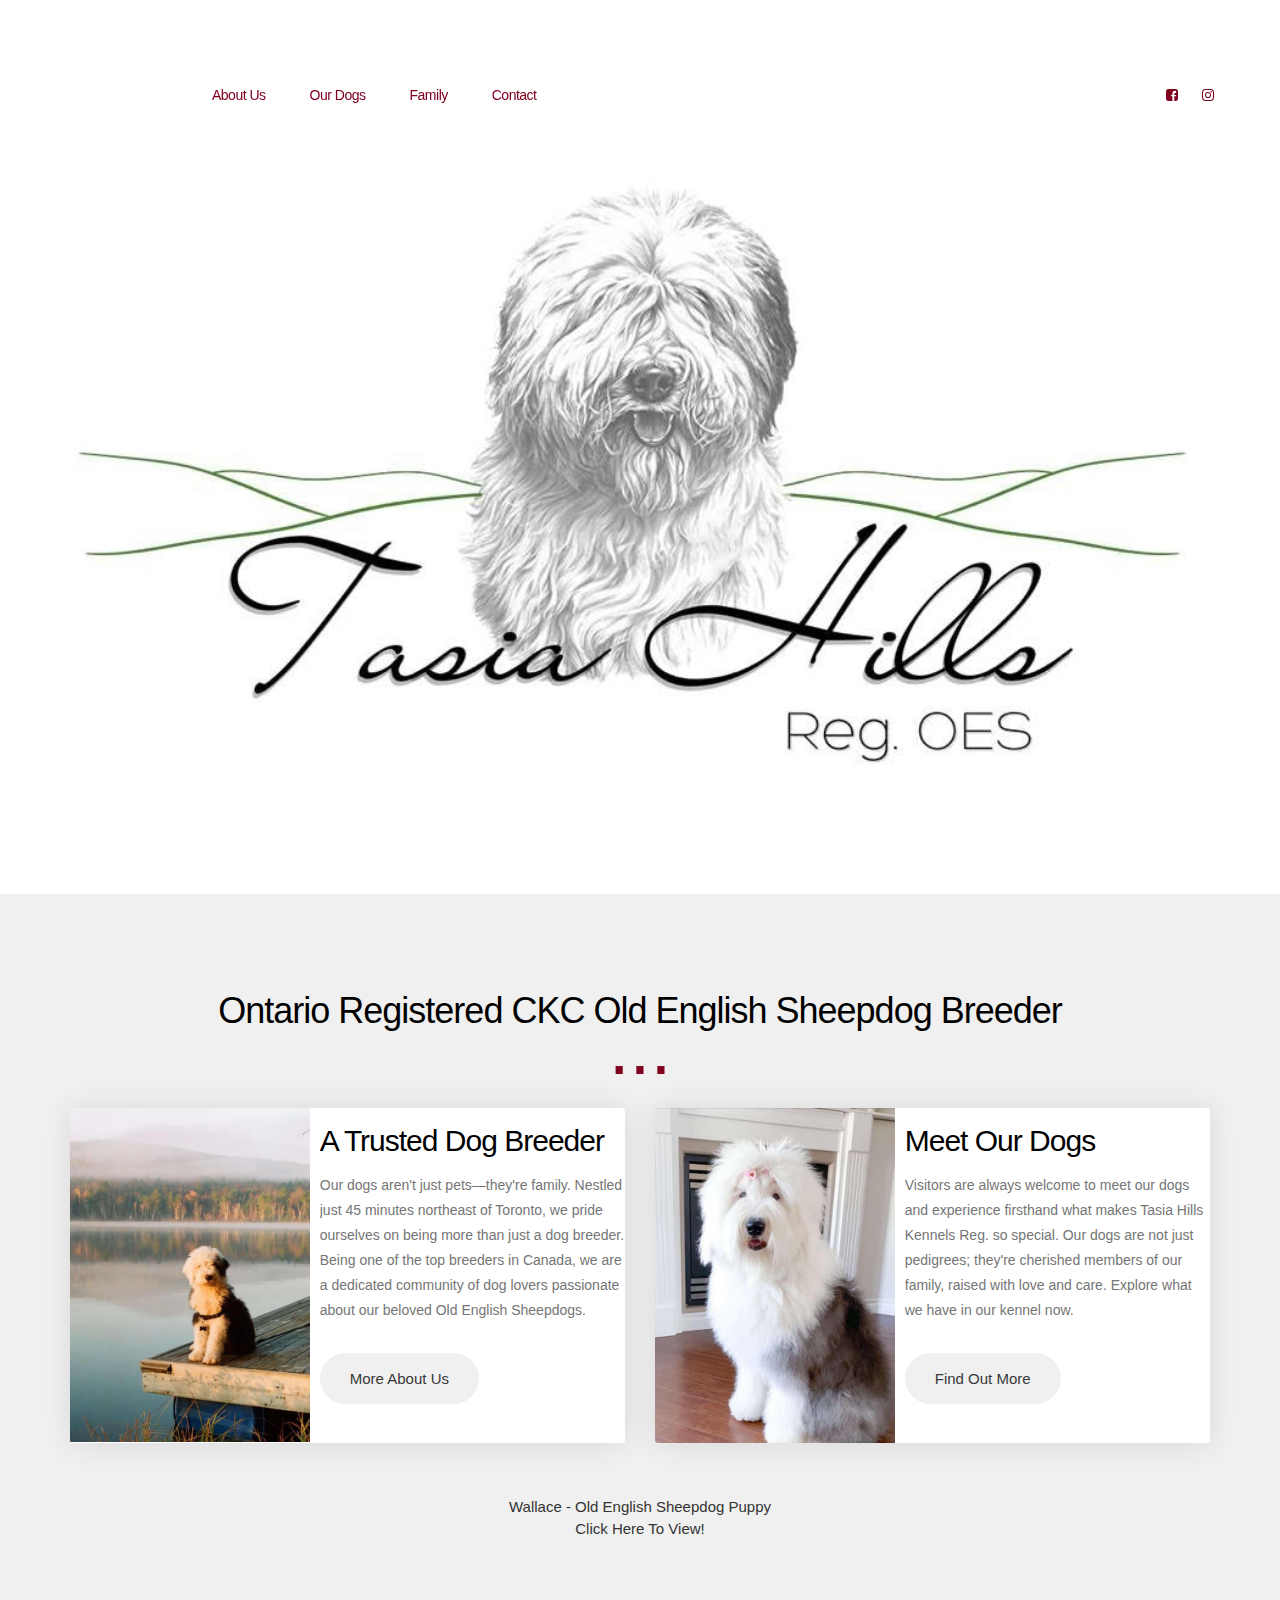
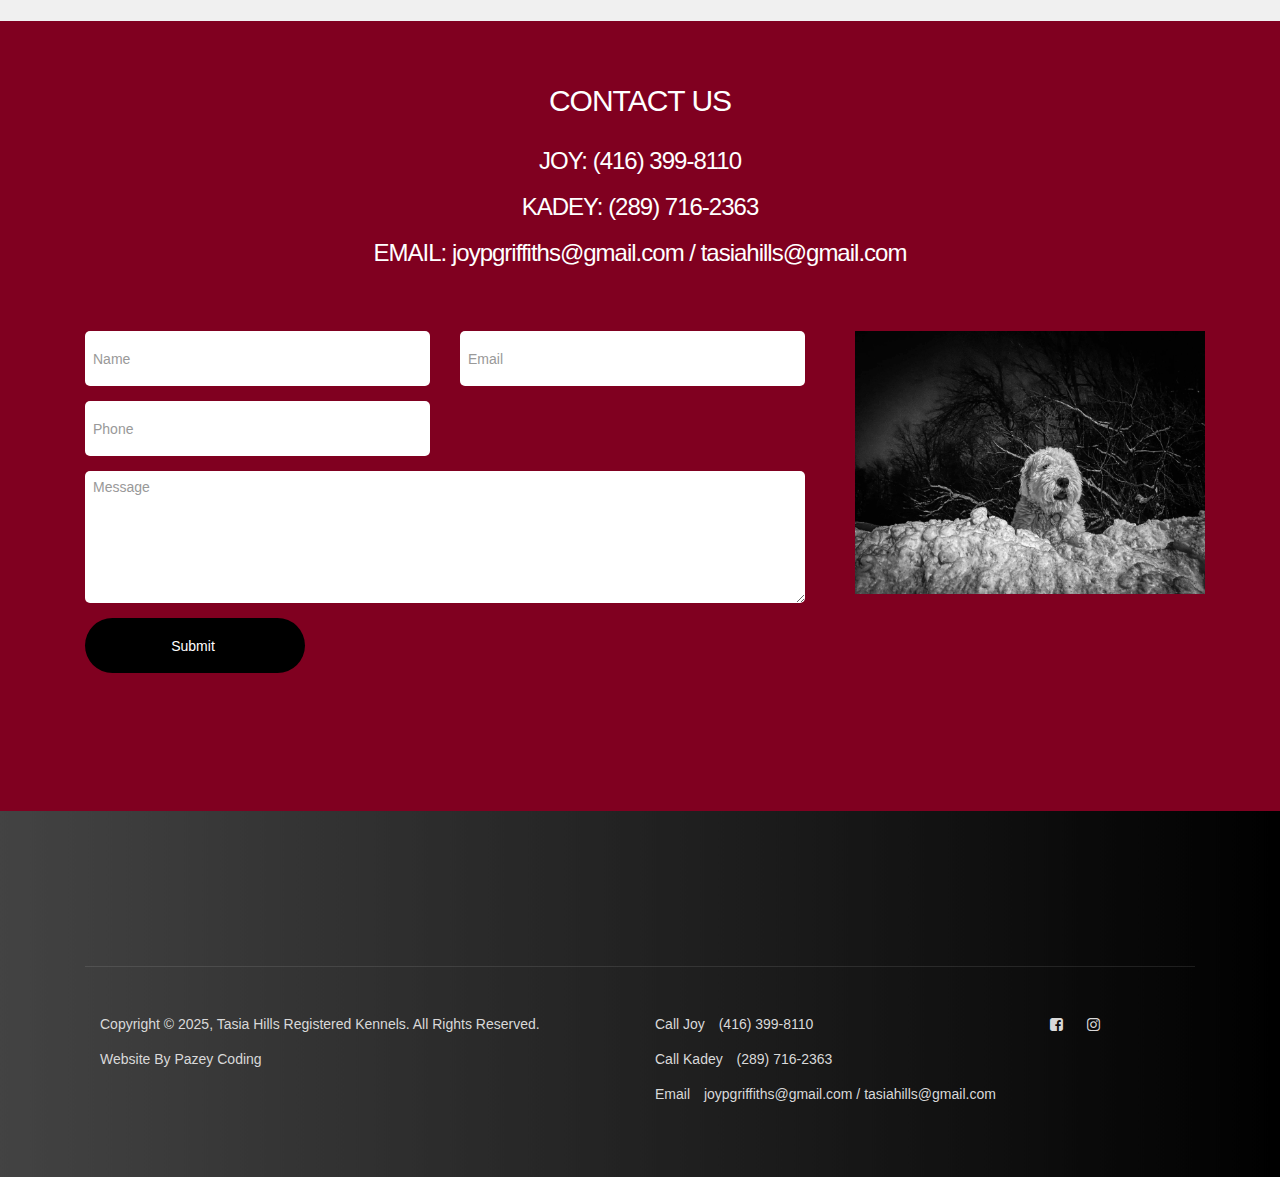
<file: index.html>
<!DOCTYPE html>
<html lang="en">
<head>

      <title>Tasia-Hills-CKC-Accountable-Breeder</title>

     <meta charset="UTF-8">
     <meta http-equiv="X-UA-Compatible" content="IE=Edge">
    <meta name="description" content="Breeder of Top Quality CKC Registered Old English Sheepdogs Ontario">
     <meta name="keywords" content="Purebred, CKC, Canadian Kennel Club, Puppy, Breeder, Ontario, Canada, Registered, Old English Sheepdog, Dogs, Top Breeder">
  
     <meta name="viewport" content="width=device-width, initial-scale=1, maximum-scale=1">

     <link rel="stylesheet" href="bootstrap.min.css">
     <link rel="stylesheet" href="magnific-popup.css">
     <link rel="stylesheet" href="font-awesome.min.css">

     <!-- MAIN CSS -->
     <link rel="stylesheet" href="templatemo-style.css">
       <link rel="stylesheet" href="https://www.w3schools.com/w3css/4/w3.css">
     <link rel="stylesheet" href="w3.css">
</head>
<body>




     <!-- MENU -->
     <section class="navbar custom-navbar navbar-fixed-top" role="navigation">
          <div class="container">

               <div class="navbar-header">
                    <button class="navbar-toggle" data-toggle="collapse" data-target=".navbar-collapse">
                         <span class="icon icon-bar"></span>
                         <span class="icon icon-bar"></span>
                         <span class="icon icon-bar"></span>
                    </button>

              
               </div>
<br>
<br>

          <!-- MENU LINKS -->
               <div class="collapse navbar-collapse">
                    <ul class="nav navbar-nav navbar-nav-first">
                         
                         <li><a href="About-Us-Top-Dog-Breeder-Ontario-Canada.html" class="smoothScroll">About Us</a></li>
                         <li><a href="Purebred-Old-English-Sheepdogs.html" class="smoothScroll">Our Dogs</a></li>
                         <li><a href="family.html" class="smoothScroll">Family</a></li>
                         <li><a href="contact-registered-breeder.html" class="smoothScroll">Contact</a></li>
                    </ul>

                    <ul class="nav navbar-nav navbar-right">
                          <li><a href="https://www.facebook.com/groups/235613274912647/?ref=share&mibextid=wwXIfr&rdid=qXEChNavhgXhuqDR&share_url=https%3A%2F%2Fwww.facebook.com%2Fshare%2Fg%2F1BiQx1GUHG%2F%3Fmibextid%3DwwXIfr#"><i class="fa fa-facebook-square"></i></a></li>
                         
                         <li><a href="https://www.instagram.com/tasiahillsoes?igsh=b3UyeWcxY3FndWZ5"><i class="fa fa-instagram"></i></a></li>
                         
                    </ul>
               </div>

          </div>
     </section>

<br>
<br>

     <!-- HOME -->
     <section id="home" data-stellar-background-ratio="0.5">
          <div class="overlay"></div>
          <div class="container">
               <div class="row">
<img src="tasiahillsmain.jpg" class="img-responsive" alt="Top Ontario Dog Breeder">
           

             
                              </div>
                         </div>
                    </div>
                    
               </div>
          </div>
     </section>


   
     <!-- BLOG -->
     <section id="blog" data-stellar-background-ratio="0.5">
          <div class="container">
               <div class="row">

                    <div class="col-md-12 col-sm-12">
                         <div class="section-title">
                              <h1>Ontario Registered CKC Old English Sheepdog Breeder</h1>
                              <span class="line-bar">...</span>
                         </div>
                    </div>

                    <div class="col-md-6 col-sm-6">
                         <!-- BLOG THUMB -->
                         <div class="media blog-thumb">
                              <div class="media-object media-left">
                                   <img src="IMG_2583.JPG" class="img-responsive" alt="Purebred Ontario Old English Sheepdogs">
                              </div>
                              <div class="media-body blog-info">
                                   
                                   <h2>A Trusted Dog Breeder</h2>
                                   <p>Our dogs aren't just pets—they're family. Nestled just 45 minutes northeast of Toronto, we pride ourselves on being more than just a dog breeder. Being one of the top breeders in Canada, we are a dedicated community of dog lovers passionate about our beloved Old English Sheepdogs.</p>
                                   
                                  <a href="About-Us-Top-Dog-Breeder-Ontario-Canada.html" class="btn section-btn">More About Us</a>
                              </div>
                         </div>
                    </div>

                    <div class="col-md-6 col-sm-6">
                         <!-- BLOG THUMB -->
                         <div class="media blog-thumb">
                              <div class="media-object media-left">
                                   <img src="IMG_2580.JPG" style="top: -10px;" class="img-responsive" alt="CKC">
                              </div>
                              <div class="media-body blog-info">
                                   
                                   <h2>Meet Our Dogs</h2>
                                   <p>Visitors are always welcome to meet our dogs and experience firsthand what makes Tasia Hills Kennels Reg. so special. Our dogs are not just pedigrees; they're cherished members of our family, raised with love and care. Explore what we have in our kennel now.</p>
                                    <a href="Purebred-Old-English-Sheepdogs.html" class="btn section-btn">Find Out More</a>
                              </div>
                         </div>
                    </div>

       
                    
               </div>
          </div>
          <br>

          <a href="https://youtube.com/watch?v=Ml1C7yz79E0&si=kB7_6nn-tTEU2CDP">Wallace - Old English Sheepdog Puppy <br> Click Here To View!</a> 
         
     </section>


    

     <!-- CONTACT -->
     <section id="contact" data-stellar-background-ratio="0.5">
          <div class="container">
               <div class="row">

                    <div class="col-md-12 col-sm-12">
                         <div class="section-title">
                              <h2>CONTACT US</h2>
                              <br>
                              <h3>JOY: (416) 399-8110 </h3>
                              <h3>KADEY: (289) 716-2363 </h3>
                              <h3>EMAIL: joypgriffiths@gmail.com / tasiahills@gmail.com </h3>
                              
                              
                         </div>
                    </div>

                    <div class="col-md-8 col-sm-8">
                        
                         <!-- CONTACT FORM HERE -->
                         <form action="mailto: tasiahills@gmail.com" method="post" enctype="text/plain" class="contact-form me-lg-5 pe-lg-3" role="form">
                              <div class="col-md-6 col-sm-6">
                                   <input type="text" class="form-control" placeholder="Name" id="cf-name" name="name" required="">
                              </div>

                              <div class="col-md-6 col-sm-6">
                                   <input type="email" class="form-control" placeholder="Email" id="cf-email" name="email" required="">
                              </div>

                              <div class="col-md-6 col-sm-6">
                                   <input type="tel" class="form-control" placeholder="Phone" id="cf-number" name="number" required="">
                              </div>

                         

                              <div class="col-md-12 col-sm-12">
                                   <textarea class="form-control" rows="6" placeholder="Message" id="cf-message" name="message" required=""></textarea>
                              </div>

                              <div class="col-md-4 col-sm-12">
                                   <input type="submit" class="form-control">
                              </div>

                         </form>
                    </div>

                    <div class="col-md-4 col-sm-4">
                         <div class="google-map">

     <img src="IMG_2594.JPG" class="img-responsive" alt="Ontario Top Breeder - Purebred Sheepdog">
                         </div>
                    </div>

               </div>
          </div>
     </section>


     <!-- FOOTER -->
     <footer data-stellar-background-ratio="0.5">
          <div class="container">
              

                             

                    <div class="col-md-12 col-sm-12">
                         <div class="footer-bottom">
                              <div class="col-md-6 col-sm-5">
                                   <div class="copyright-text"> 
                                        <p>Copyright © 2025, Tasia Hills Registered Kennels. All Rights Reserved.</p>
                                        <p>Website By Pazey Coding</p>
                                   </div>
                              </div>
                              <div class="col-md-6 col-sm-7">
                                   <div class="phone-contact"> 
                                        <p>Call Joy <span>(416) 399-8110</span></p>
                                        <p>Call Kadey <span>(289) 716-2363</span></p>
                                        <p>Email <span>joypgriffiths@gmail.com / tasiahills@gmail.com</span></p>
                                   </div>
                                   <ul class="social-icon">
                                        <li><a href="https://www.facebook.com/templatemo" class="fa fa-facebook-square" attr="facebook icon"></a></li>
                                       
                                        <li><a href="https://www.instagram.com/tasiahillsoes?igsh=b3UyeWcxY3FndWZ5" class="fa fa-instagram"></a></li>
                                   </ul>
                              </div>
                         </div>
                    </div>
                    
               </div>
          </div>
     </footer>


     <!-- MODAL -->
     <section class="modal fade" id="modal-form" tabindex="-1" role="dialog" aria-labelledby="myModalLabel" aria-hidden="true">
          <div class="modal-dialog modal-lg">
               <div class="modal-content modal-popup">

                    <div class="modal-header">
                         <button type="button" class="close" data-dismiss="modal" aria-label="Close">
                              <span aria-hidden="true">&times;</span>
                         </button>
                    </div>


                             

                                   

                                  
                                             </div>
                                        </div>
                                   </div>

                              </div>
                         </div>
                    </div>

               </div>
          </div>
     </section>

     <!-- SCRIPTS -->
     <script src="jquery.js"></script>
     <script src="bootstrap.min.js"></script>
     <script src="jquery.stellar.min.js"></script>
     <script src="jquery.magnific-popup.min.js"></script>
     <script src="smoothscroll.js"></script>
     <script src="custom.js"></script>

</body>
</html>
</file>
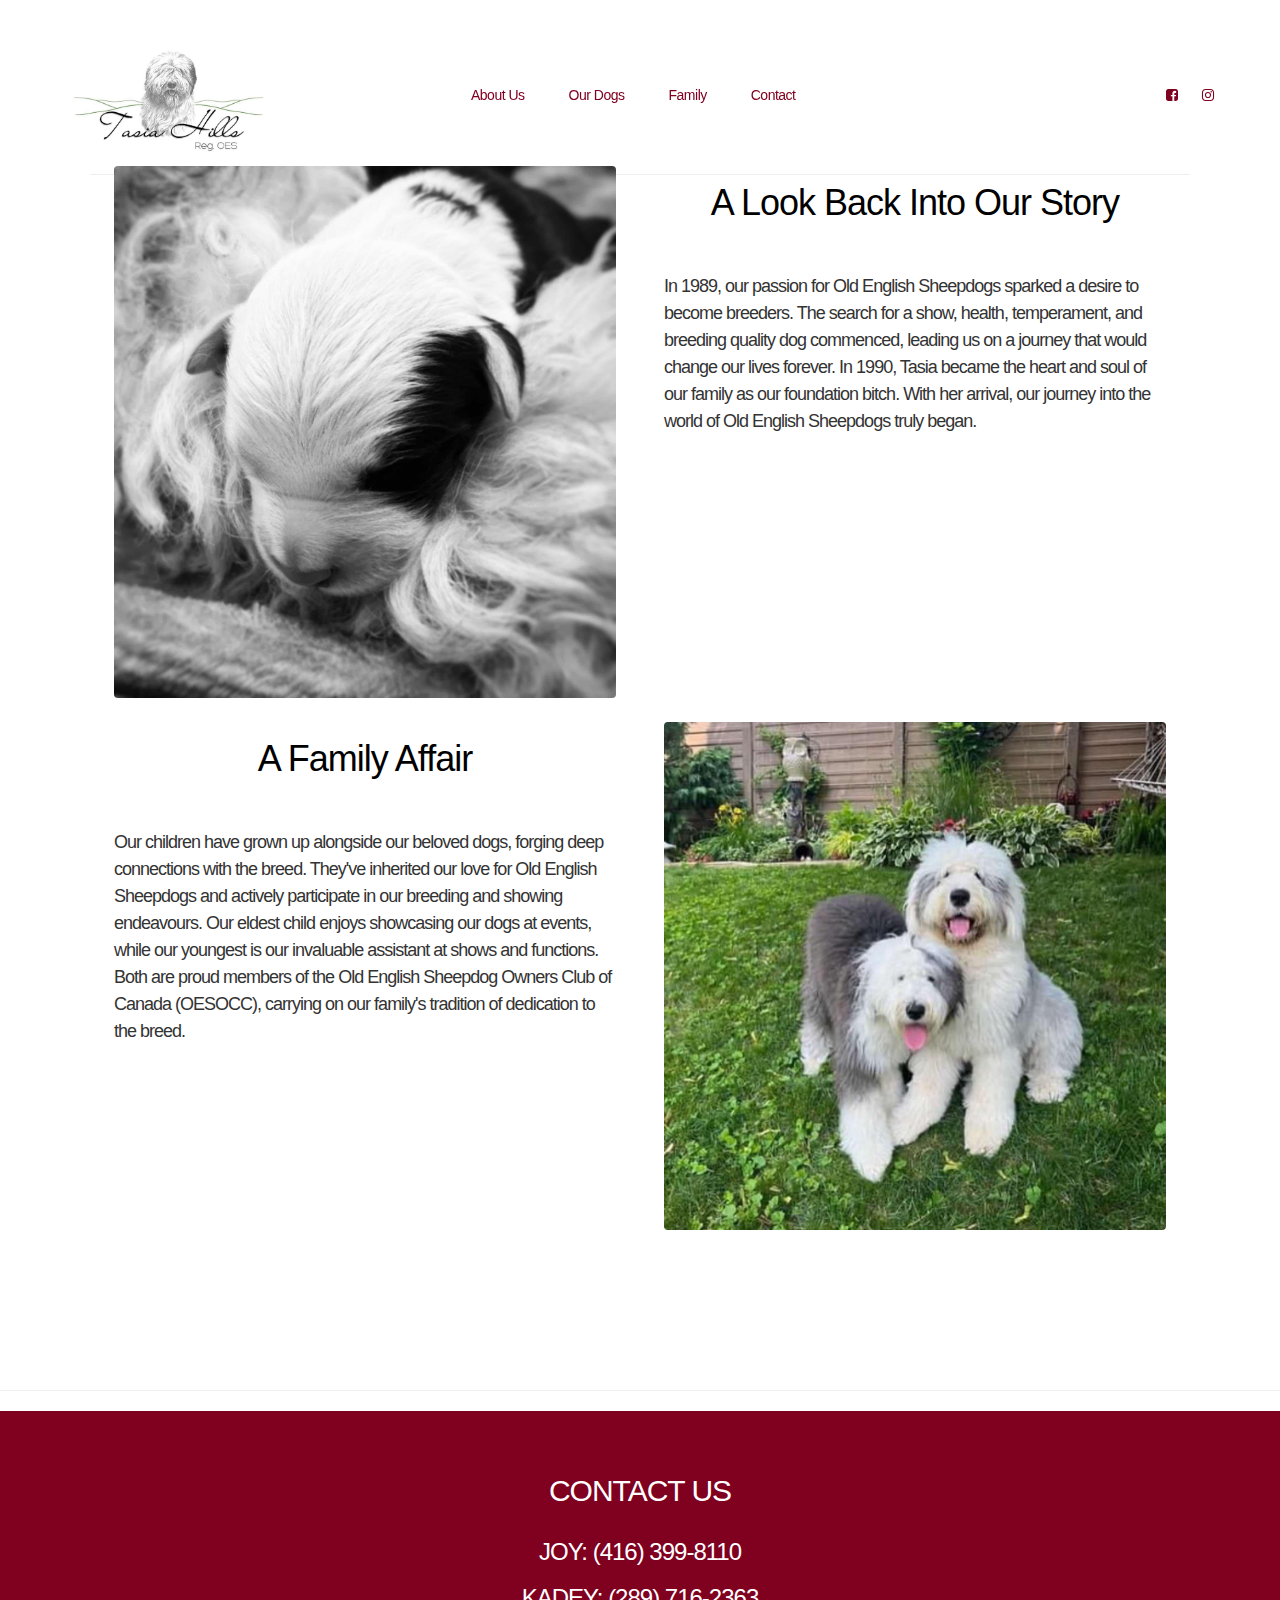
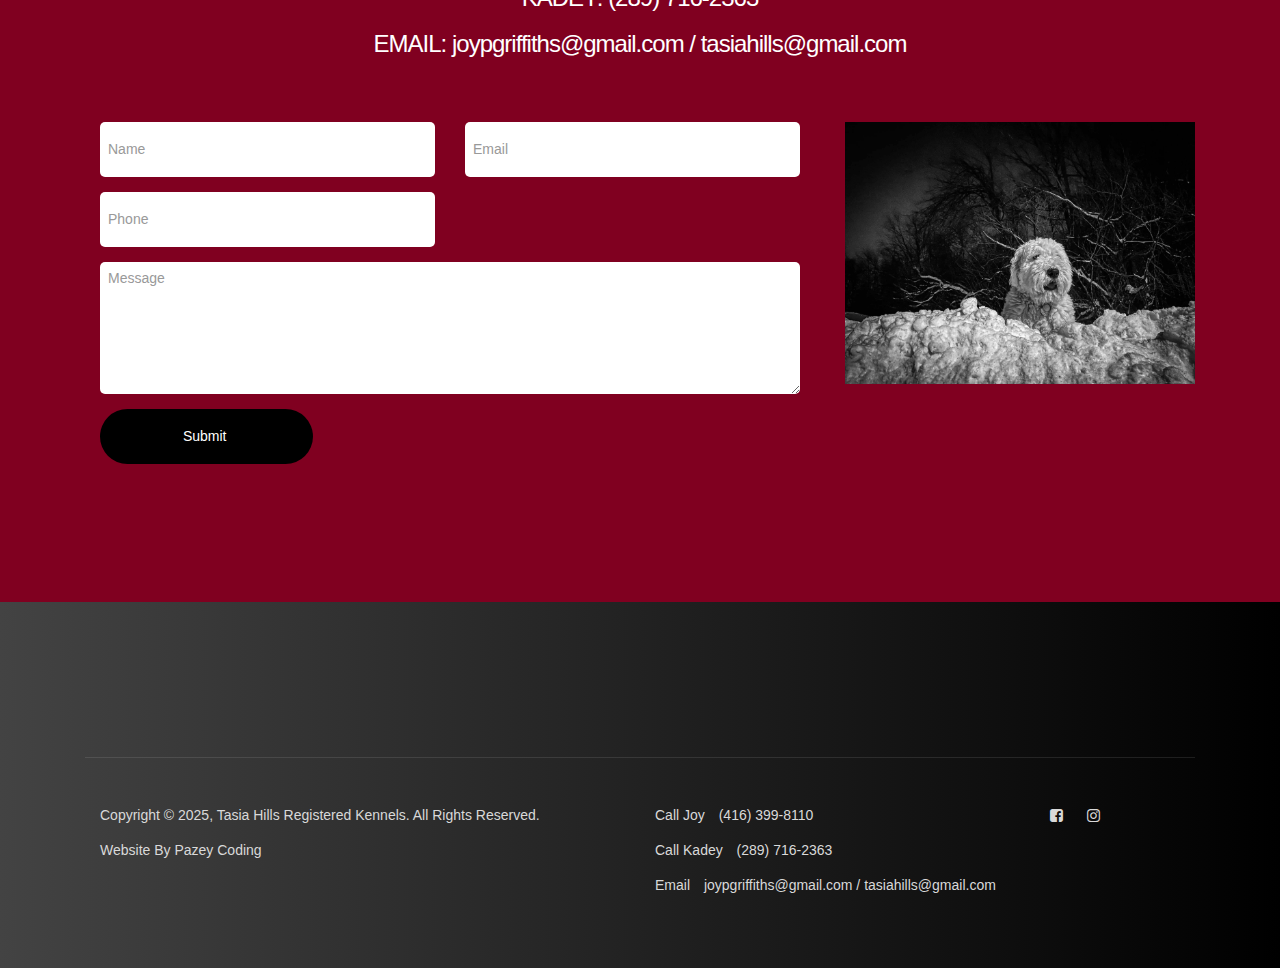
<file: About-Us-Top-Dog-Breeder-Ontario-Canada.html>
<!DOCTYPE html>
<html lang="en">
<head>

    <title>About Tasia Hills - Top Dog Breeder in Ontario Canada</title>

     <meta charset="UTF-8">
     <meta http-equiv="X-UA-Compatible" content="IE=Edge">
     <meta name="description" content="Breeder of Top Quality CKC Registered Old English Sheepdogs Ontario">
     <meta name="keywords" content="Purebred, CKC, Canadian Kennel Club, Puppy, Breeder, Ontario, Canada, Registered, Old English Sheepdog, Dogs, Top Breeder">
     <meta name="viewport" content="width=device-width, initial-scale=1, maximum-scale=1">

     <link rel="stylesheet" href="bootstrap.min.css">
     <link rel="stylesheet" href="magnific-popup.css">
     <link rel="stylesheet" href="font-awesome.min.css">

     <!-- MAIN CSS -->
     <link rel="stylesheet" href="templatemo-style.css">
     <link rel="stylesheet" href="https://www.w3schools.com/w3css/4/w3.css">
     <link rel="stylesheet" href="w3.css">
</head>
<body>



     <!-- MENU -->
     <section class="navbar custom-navbar navbar-fixed-top" role="navigation">
        <div class="container">

             <div class="navbar-header">
                  <button class="navbar-toggle" data-toggle="collapse" data-target=".navbar-collapse">
                       <span class="icon icon-bar"></span>
                       <span class="icon icon-bar"></span>
                       <span class="icon icon-bar"></span>
                  </button>

                  <!-- lOGO TEXT HERE -->
                  <a class="navbar-brand" href="index.html">
                       <img src="tasiahillsmain.jpg" style="width:200px; height:120px">
                   </a>
             </div>
<br>
<br>
           <!-- MENU LINKS -->
             <div class="collapse navbar-collapse">
                  <ul class="nav navbar-nav navbar-nav-first">
                    <li><a href="aboutus.html" class="smoothScroll"></a></li>
                       <li><a href="About-Tasia-Hills-Top-Dog-Breeder-Ontario-Canada.html" class="smoothScroll">About Us</a></li>
                       <li><a href="Purebred-Old-English-Sheepdogs.html" class="smoothScroll">Our Dogs</a></li>
                       <li><a href="family.html" class="smoothScroll">Family</a></li>
                       <li><a href="contact-registered-breeder.html" class="smoothScroll">Contact</a></li>
                  </ul>


                  <ul class="nav navbar-nav navbar-right">
                       <li><a href="https://www.facebook.com/groups/235613274912647/?ref=share&mibextid=wwXIfr&rdid=qXEChNavhgXhuqDR&share_url=https%3A%2F%2Fwww.facebook.com%2Fshare%2Fg%2F1BiQx1GUHG%2F%3Fmibextid%3DwwXIfr#"><i class="fa fa-facebook-square"></i></a></li>
                       
                       <li><a href="https://www.instagram.com/tasiahillsoes?igsh=b3UyeWcxY3FndWZ5"><i class="fa fa-instagram"></i></a></li>
                       
                  </ul>
             </div>

        </div>
   </section>
<br>
<br>
<br>
<br>


 
<!-- Page content -->
<div class="w3-content" style="max-width:1100px">

 <!-- About Section -->
 <div class="w3-row w3-padding-64" id="about">
     <div class="w3-col m6 w3-padding-large ">
      <img src="IMG_2591.JPG" class="w3-round w3-image " alt="Top Purebred Sheepdog" width="600" height="750">
     </div>
 
     <div class="w3-col m6 w3-padding-large">
       <h1 class="w3-center">
          A Look Back Into Our Story</h1><br>
       
       <h5 class="w3-large">In 1989, our passion for Old English Sheepdogs sparked a desire to become breeders. The search for a show, health, temperament, and breeding quality dog commenced, leading us on a journey that would change our lives forever. In 1990, Tasia became the heart and soul of our family as our foundation bitch. With her arrival, our journey into the world of Old English Sheepdogs truly began.</h5>
       
   </div>
   
   <hr>
   
   
   <div class="w3-row w3-padding-64" id="menu">
     <div class="w3-col l6 w3-padding-large">
       <h1 class="w3-center">A Family Affair</h1><br>
       
       <h5 class="w3-large">Our children have grown up alongside our beloved dogs, forging deep connections with the breed. They've inherited our love for Old English Sheepdogs and actively participate in our breeding and showing endeavours. Our eldest child enjoys showcasing our dogs at events, while our youngest is our invaluable assistant at shows and functions. Both are proud members of the Old English Sheepdog Owners Club of Canada (OESOCC), carrying on our family's tradition of dedication to the breed.</h5>
      
     </div>
     
     <div class="w3-col l6 w3-padding-large">
       <img src="IMG_2588.JPG" class="w3-round w3-image " alt="Registered Breeder" style="width:100%">
     </div>
   </div>
 </div>
</div>
   <hr>
 


     <!-- CONTACT -->
     <section id="contact" data-stellar-background-ratio="0.5">
        <div class="container">
             <div class="row">

                  
                       <div class="section-title">
                            <h2>CONTACT US</h2>
                            <br>
                            <h3>JOY: (416) 399-8110 </h3>
                            <h3>KADEY: (289) 716-2363 </h3>
                            <h3>EMAIL: joypgriffiths@gmail.com / tasiahills@gmail.com </h3>
                            
                            
                       </div>
                  </div>

                  <div class="col-md-8 col-sm-8">
                      
                     <!-- CONTACT FORM HERE -->
                     <form action="mailto: tasiahills@gmail.com" method="post" enctype="text/plain" class="contact-form me-lg-5 pe-lg-3" role="form">
                         <div class="col-md-6 col-sm-6">
                              <input type="text" class="form-control" placeholder="Name" id="cf-name" name="name" required="">
                         </div>

                         <div class="col-md-6 col-sm-6">
                              <input type="email" class="form-control" placeholder="Email" id="cf-email" name="email" required="">
                         </div>

                         <div class="col-md-6 col-sm-6">
                              <input type="tel" class="form-control" placeholder="Phone" id="cf-number" name="number" required="">
                         </div>

                    

                         <div class="col-md-12 col-sm-12">
                              <textarea class="form-control" rows="6" placeholder="Message" id="cf-message" name="message" required=""></textarea>
                         </div>

                         <div class="col-md-4 col-sm-12">
                              <input type="submit" class="form-control">
                         </div>

                    </form>
                  </div>

                  <div class="col-md-4 col-sm-4">
                       <div class="google-map">

   <img src="IMG_2594.JPG" class="img-responsive" alt="CKC Registered Breeder">
                       </div>
                  </div>

             </div>
        </div>
   </section>


   <!-- FOOTER -->
   <footer data-stellar-background-ratio="0.5">
        <div class="container">
            

                           

                  <div class="col-md-12 col-sm-12">
                       <div class="footer-bottom">
                            <div class="col-md-6 col-sm-5">
                                 <div class="copyright-text"> 
                                      <p>Copyright © 2025, Tasia Hills Registered Kennels. All Rights Reserved.</p>
                                      <p>Website By Pazey Coding</p>
                                 </div>
                            </div>
                            <div class="col-md-6 col-sm-7">
                                 <div class="phone-contact"> 
                                      <p>Call Joy <span>(416) 399-8110</span></p>
                                      <p>Call Kadey <span>(289) 716-2363</span></p>
                                      <p>Email <span>joypgriffiths@gmail.com / tasiahills@gmail.com</span></p>
                                 </div>
                                 <ul class="social-icon">
                                      <li><a href="https://www.facebook.com/templatemo" class="fa fa-facebook-square" attr="facebook icon"></a></li>
                                     
                                      <li><a href="https://www.instagram.com/tasiahillsoes?igsh=b3UyeWcxY3FndWZ5" class="fa fa-instagram"></a></li>
                                 </ul>
                            </div>
                       </div>
                  </div>
                  
             </div>
        </div>
   </footer>
     <!-- MODAL -->
     <section class="modal fade" id="modal-form" tabindex="-1" role="dialog" aria-labelledby="myModalLabel" aria-hidden="true">
          <div class="modal-dialog modal-lg">
               <div class="modal-content modal-popup">

                    <div class="modal-header">
                         <button type="button" class="close" data-dismiss="modal" aria-label="Close">
                              <span aria-hidden="true">&times;</span>
                         </button>
                    </div>

                    <div class="modal-body">
                         <div class="container-fluid">
                              <div class="row">

                                   <div class="col-md-12 col-sm-12">
                                        <div class="modal-title">
                            
                                             </div>
                                        </div>
                                   </div>

                              </div>
                         </div>
                    </div>

               </div>
          </div>
     </section>

     <!-- SCRIPTS -->
     <script src="jquery.js"></script>
     <script src="bootstrap.min.js"></script>
     <script src="jquery.stellar.min.js"></script>
     <script src="jquery.magnific-popup.min.js"></script>
     <script src="smoothscroll.js"></script>
     <script src="custom.js"></script>

</body>
</html>
</file>
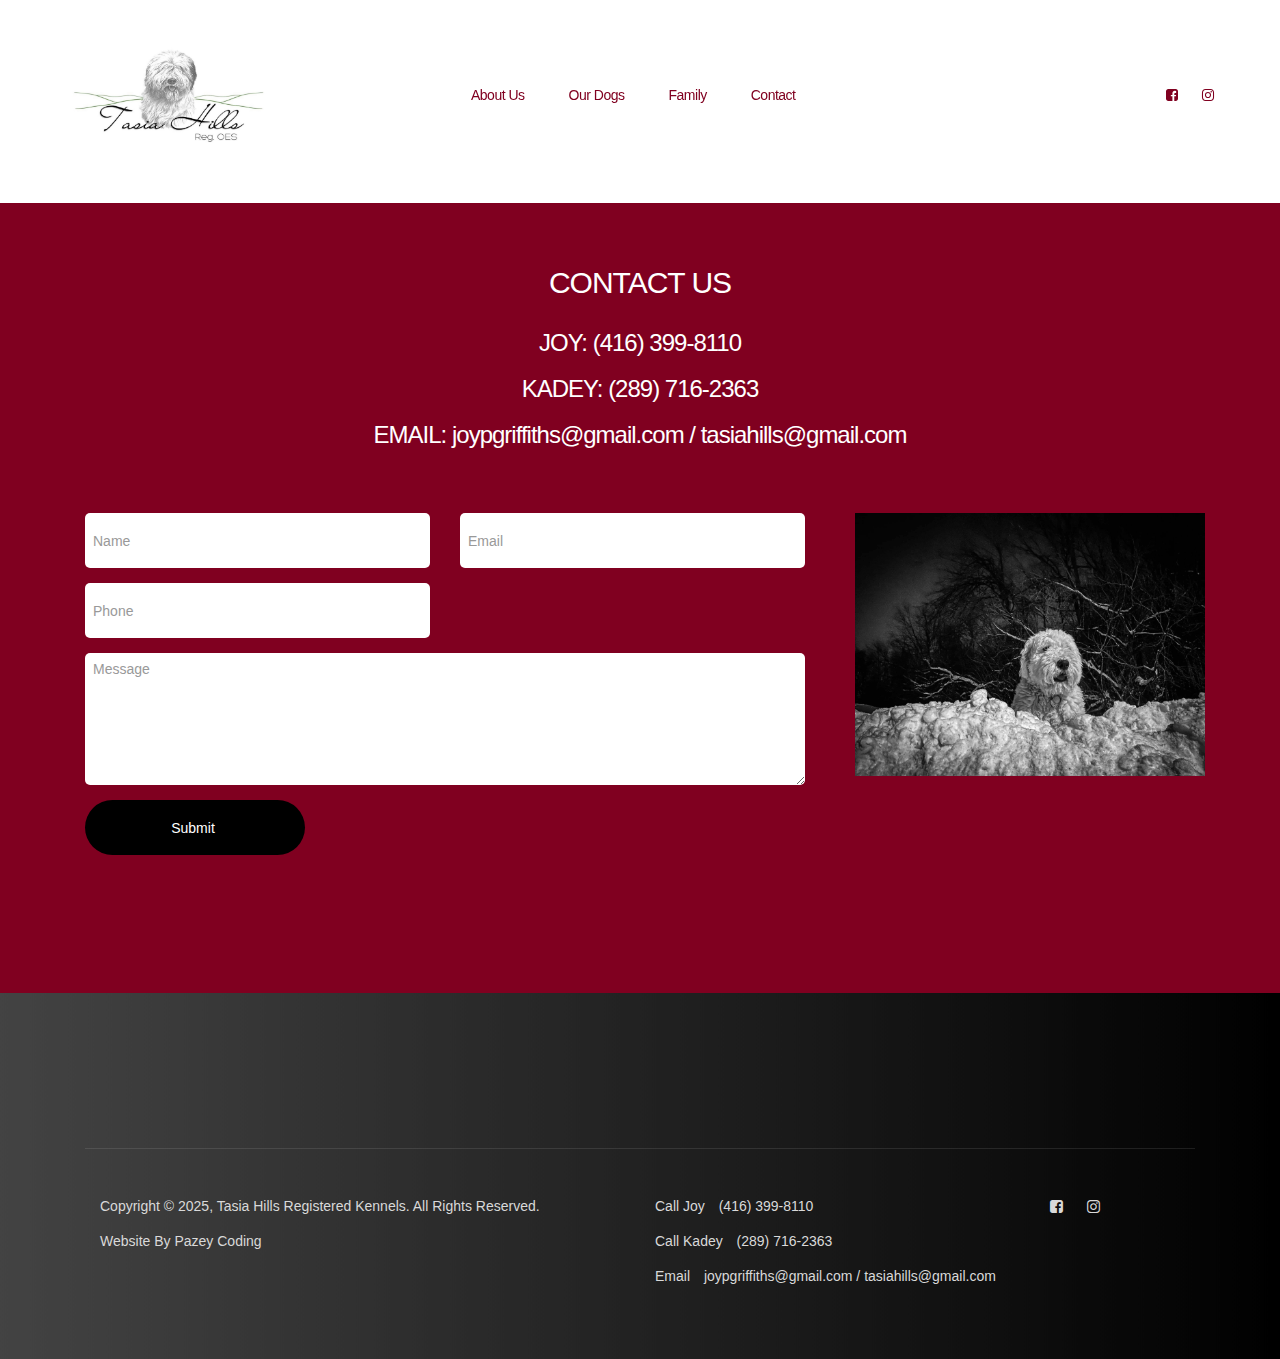
<file: contact-registered-breeder.html>
<!DOCTYPE html>
<html lang="en">
<head>

     <title>Contact Registered Breeder of Old English Sheepdogs</title>

     <meta charset="UTF-8">
     <meta http-equiv="X-UA-Compatible" content="IE=Edge">
    <meta name="description" content="Breeder of Top Quality CKC Registered Old English Sheepdogs Ontario">
     <meta name="keywords" content="Purebred, CKC, Canadian Kennel Club, Puppy, Breeder, Ontario, Canada, Registered, Old English Sheepdog, Dogs, Top Breeder">
     
     <meta name="viewport" content="width=device-width, initial-scale=1, maximum-scale=1">

     <link rel="stylesheet" href="bootstrap.min.css">
     <link rel="stylesheet" href="magnific-popup.css">
     <link rel="stylesheet" href="font-awesome.min.css">

     <!-- MAIN CSS -->
     <link rel="stylesheet" href="templatemo-style.css">
     <link rel="stylesheet" href="https://www.w3schools.com/w3css/4/w3.css">
     <link rel="stylesheet" href="w3.css">
</head>
<body>




     <!-- MENU -->
     <section class="navbar custom-navbar navbar-fixed-top" role="navigation">
          <div class="container">
  
               <div class="navbar-header">
                    <button class="navbar-toggle" data-toggle="collapse" data-target=".navbar-collapse">
                         <span class="icon icon-bar"></span>
                         <span class="icon icon-bar"></span>
                         <span class="icon icon-bar"></span>
                    </button>
  
                    <!-- lOGO TEXT HERE -->
                    <a class="navbar-brand" href="index.html">
                         <img src="tasiahillsmain.jpg" alt="CKC Registered Breeder" style="width:200px; height:110px">
                     </a>
               </div>
  <br>
  <br>
           <!-- MENU LINKS -->
             <div class="collapse navbar-collapse">
                  <ul class="nav navbar-nav navbar-nav-first">
                    <li><a href="About-Us-Top-Dog-Breeder-Ontario-Canada.html" class="smoothScroll"></a></li>
                       <li><a href="About-Us-Top-Dog-Breeder-Ontario-Canada.html" class="smoothScroll">About Us</a></li>
                       <li><a href="Purebred-Old-English-Sheepdogs.html" class="smoothScroll">Our Dogs</a></li>
                       <li><a href="family.html" class="smoothScroll">Family</a></li>
                       <li><a href="contact-registered-breeder.html" class="smoothScroll">Contact</a></li>
                  </ul>
  
                    <ul class="nav navbar-nav navbar-right">
                         <li><a href="https://www.facebook.com/groups/235613274912647/?ref=share&mibextid=wwXIfr&rdid=qXEChNavhgXhuqDR&share_url=https%3A%2F%2Fwww.facebook.com%2Fshare%2Fg%2F1BiQx1GUHG%2F%3Fmibextid%3DwwXIfr#"><i class="fa fa-facebook-square"></i></a></li>
                         
                         <li><a href="https://www.instagram.com/tasiahillsoes?igsh=b3UyeWcxY3FndWZ5"><i class="fa fa-instagram"></i></a></li>
                         
                    </ul>
               </div>
  
          </div>
     </section>

<br>
<br>
<br>
<br>
<br>
<br>
<br>
<br>
<br>


    

     <!-- CONTACT -->
     <section id="contact" data-stellar-background-ratio="0.5">
          <div class="container">
               <div class="row">

                    <div class="col-md-12 col-sm-12">
                         <div class="section-title">
                              <h2>CONTACT US</h2>
                              <br>
                              <h3>JOY: (416) 399-8110 </h3>
                              <h3>KADEY: (289) 716-2363 </h3>
                              <h3>EMAIL: joypgriffiths@gmail.com / tasiahills@gmail.com </h3>
                              
                              
                         </div>
                    </div>

                    <div class="col-md-8 col-sm-8">
                        
                        <!-- CONTACT FORM HERE -->
                         <form action="mailto: tasiahills@gmail.com" method="post" enctype="text/plain" class="contact-form me-lg-5 pe-lg-3" role="form">
                              <div class="col-md-6 col-sm-6">
                                   <input type="text" class="form-control" placeholder="Name" id="cf-name" name="name" required="">
                              </div>

                              <div class="col-md-6 col-sm-6">
                                   <input type="email" class="form-control" placeholder="Email" id="cf-email" name="email" required="">
                              </div>

                              <div class="col-md-6 col-sm-6">
                                   <input type="tel" class="form-control" placeholder="Phone" id="cf-number" name="number" required="">
                              </div>

                         

                              <div class="col-md-12 col-sm-12">
                                   <textarea class="form-control" rows="6" placeholder="Message" id="cf-message" name="message" required=""></textarea>
                              </div>

                              <div class="col-md-4 col-sm-12">
                                   <input type="submit" class="form-control">
                              </div>

                         </form>
                    </div>

                    <div class="col-md-4 col-sm-4">
                         <div class="google-map">

     <img src="IMG_2594.JPG" class="img-responsive" alt="Old English Sheepdogs Breeder">
                         </div>
                    </div>

               </div>
          </div>
     </section>


     <!-- FOOTER -->
     <footer data-stellar-background-ratio="0.5">
          <div class="container">
              

                             

                    <div class="col-md-12 col-sm-12">
                         <div class="footer-bottom">
                              <div class="col-md-6 col-sm-5">
                                   <div class="copyright-text"> 
                                        <p>Copyright © 2025, Tasia Hills Registered Kennels. All Rights Reserved.</p>
                                        <p>Website By Pazey Coding</p>
                                   </div>
                              </div>
                              <div class="col-md-6 col-sm-7">
                                   <div class="phone-contact"> 
                                        <p>Call Joy <span>(416) 399-8110</span></p>
                                        <p>Call Kadey <span>(289) 716-2363</span></p>
                                        <p>Email <span>joypgriffiths@gmail.com / tasiahills@gmail.com</span></p>
                                   </div>
                                   <ul class="social-icon">
                                        <li><a href="https://www.facebook.com/templatemo" class="fa fa-facebook-square" attr="facebook icon"></a></li>
                                       
                                        <li><a href="https://www.instagram.com/tasiahillsoes?igsh=b3UyeWcxY3FndWZ5" class="fa fa-instagram"></a></li>
                                   </ul>
                              </div>
                         </div>
                    </div>
                    
               </div>
          </div>
     </footer>


     <!-- MODAL -->
     <section class="modal fade" id="modal-form" tabindex="-1" role="dialog" aria-labelledby="myModalLabel" aria-hidden="true">
          <div class="modal-dialog modal-lg">
               <div class="modal-content modal-popup">

                    <div class="modal-header">
                         <button type="button" class="close" data-dismiss="modal" aria-label="Close">
                              <span aria-hidden="true">&times;</span>
                         </button>
                    </div>

                                             </div>
                                        </div>
                                   </div>

                              </div>
                         </div>
                    </div>

               </div>
          </div>
     </section>

     <!-- SCRIPTS -->
     <script src="jquery.js"></script>
     <script src="bootstrap.min.js"></script>
     <script src="jquery.stellar.min.js"></script>
     <script src="jquery.magnific-popup.min.js"></script>
     <script src="smoothscroll.js"></script>
     <script src="custom.js"></script>

</body>
</html>
</file>
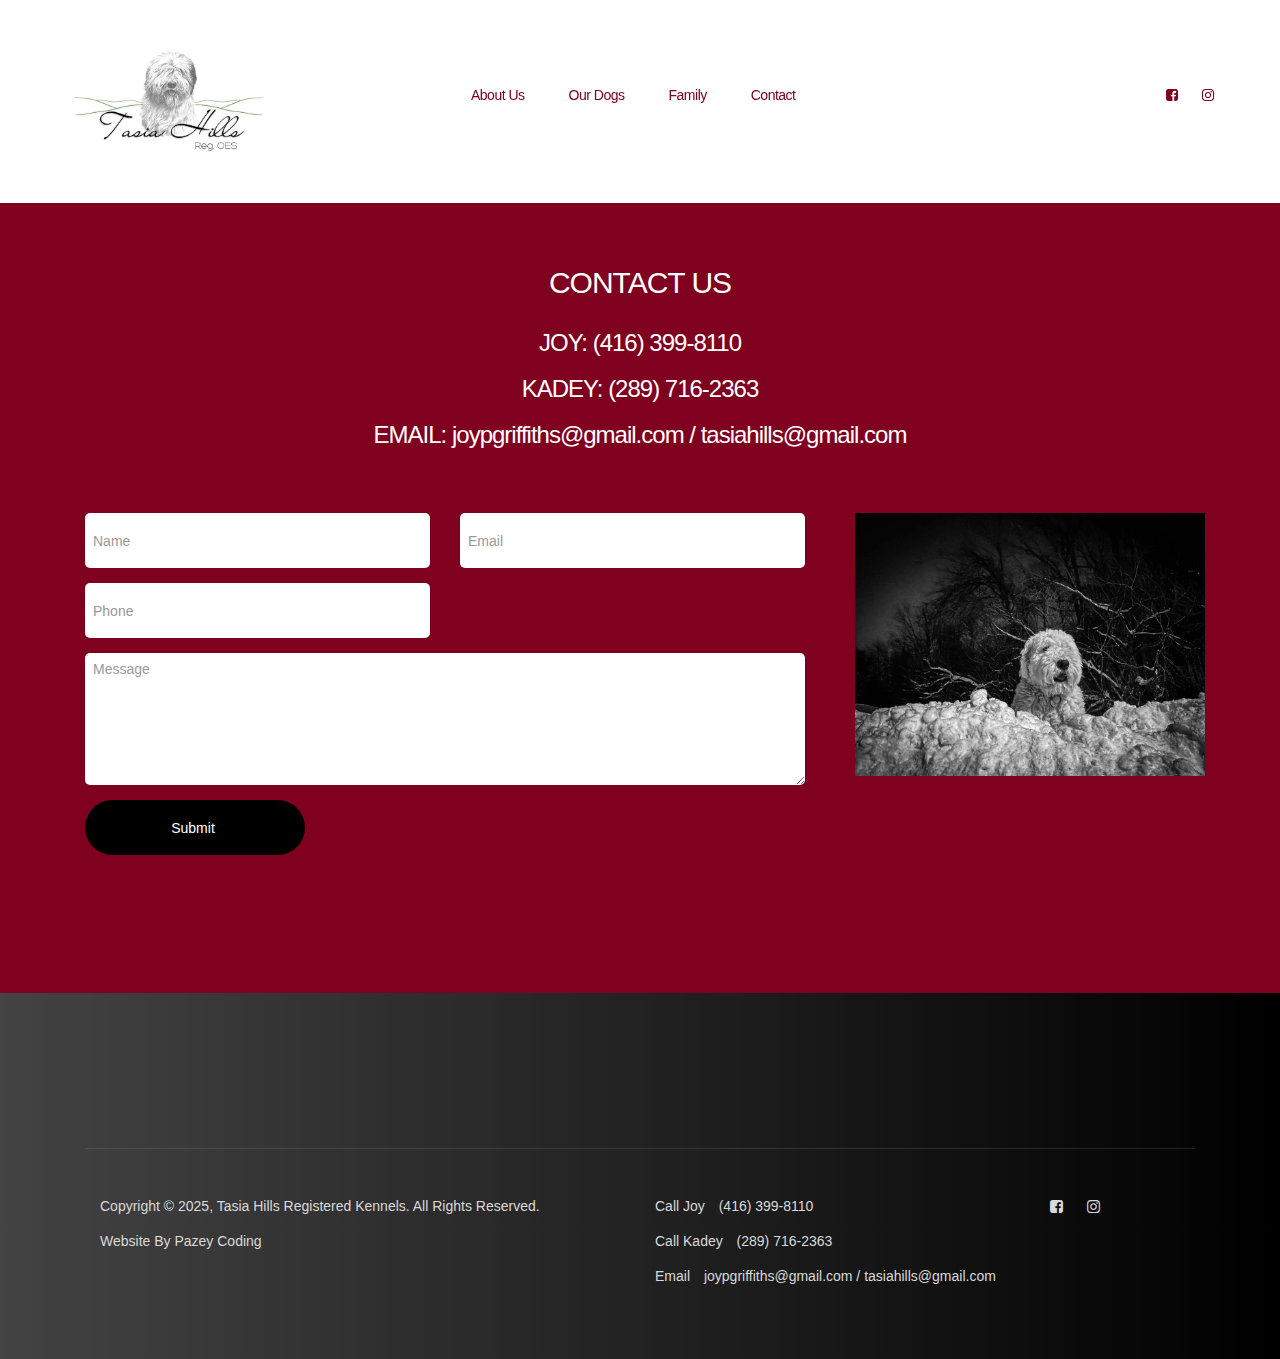
<file: contact.html>
<!DOCTYPE html>
<html lang="en">
<head>

     <title>Tasia Hills</title>
<!-- 
Hydro Template 
http://www.templatemo.com/tm-509-hydro
-->
     <meta charset="UTF-8">
     <meta http-equiv="X-UA-Compatible" content="IE=Edge">
     <meta name="description" content="">
     <meta name="keywords" content="">
     <meta name="author" content="">
     <meta name="viewport" content="width=device-width, initial-scale=1, maximum-scale=1">

     <link rel="stylesheet" href="bootstrap.min.css">
     <link rel="stylesheet" href="magnific-popup.css">
     <link rel="stylesheet" href="font-awesome.min.css">

     <!-- MAIN CSS -->
     <link rel="stylesheet" href="templatemo-style.css">
     <link rel="stylesheet" href="https://www.w3schools.com/w3css/4/w3.css">
     <link rel="stylesheet" href="w3.css">
</head>
<body>




     <!-- MENU -->
     <section class="navbar custom-navbar navbar-fixed-top" role="navigation">
          <div class="container">
  
               <div class="navbar-header">
                    <button class="navbar-toggle" data-toggle="collapse" data-target=".navbar-collapse">
                         <span class="icon icon-bar"></span>
                         <span class="icon icon-bar"></span>
                         <span class="icon icon-bar"></span>
                    </button>
  
                    <!-- lOGO TEXT HERE -->
                    <a class="navbar-brand" href="index.html">
                         <img src="tasiahillsmain.jpg" style="width:200px; height:120px">
                     </a>
               </div>
  <br>
  <br>
               <!-- MENU LINKS -->
               <div class="collapse navbar-collapse">
                    <ul class="nav navbar-nav navbar-nav-first">
                      <li><a href="aboutus.html" class="smoothScroll"></a></li>
                         <li><a href="aboutus.html" class="smoothScroll">About Us</a></li>
                         <li><a href="ourdogs.html" class="smoothScroll">Our Dogs</a></li>
                         <li><a href="family.html" class="smoothScroll">Family</a></li>
                         <li><a href="contact.html" class="smoothScroll">Contact</a></li>
                    </ul>
  
                    <ul class="nav navbar-nav navbar-right">
                         <li><a href="https://www.facebook.com/groups/235613274912647/?ref=share&mibextid=wwXIfr&rdid=qXEChNavhgXhuqDR&share_url=https%3A%2F%2Fwww.facebook.com%2Fshare%2Fg%2F1BiQx1GUHG%2F%3Fmibextid%3DwwXIfr#"><i class="fa fa-facebook-square"></i></a></li>
                         
                         <li><a href="https://www.instagram.com/tasiahillsoes?igsh=b3UyeWcxY3FndWZ5"><i class="fa fa-instagram"></i></a></li>
                         
                    </ul>
               </div>
  
          </div>
     </section>

<br>
<br>
<br>
<br>
<br>
<br>
<br>
<br>
<br>


    

     <!-- CONTACT -->
     <section id="contact" data-stellar-background-ratio="0.5">
          <div class="container">
               <div class="row">

                    <div class="col-md-12 col-sm-12">
                         <div class="section-title">
                              <h2>CONTACT US</h2>
                              <br>
                              <h3>JOY: (416) 399-8110 </h3>
                              <h3>KADEY: (289) 716-2363 </h3>
                              <h3>EMAIL: joypgriffiths@gmail.com / tasiahills@gmail.com </h3>
                              
                              
                         </div>
                    </div>

                    <div class="col-md-8 col-sm-8">
                        
                        <!-- CONTACT FORM HERE -->
                         <form action="mailto: tasiahills@gmail.com" method="post" enctype="text/plain" class="contact-form me-lg-5 pe-lg-3" role="form">
                              <div class="col-md-6 col-sm-6">
                                   <input type="text" class="form-control" placeholder="Name" id="cf-name" name="name" required="">
                              </div>

                              <div class="col-md-6 col-sm-6">
                                   <input type="email" class="form-control" placeholder="Email" id="cf-email" name="email" required="">
                              </div>

                              <div class="col-md-6 col-sm-6">
                                   <input type="tel" class="form-control" placeholder="Phone" id="cf-number" name="number" required="">
                              </div>

                         

                              <div class="col-md-12 col-sm-12">
                                   <textarea class="form-control" rows="6" placeholder="Message" id="cf-message" name="message" required=""></textarea>
                              </div>

                              <div class="col-md-4 col-sm-12">
                                   <input type="submit" class="form-control">
                              </div>

                         </form>
                    </div>

                    <div class="col-md-4 col-sm-4">
                         <div class="google-map">

     <img src="IMG_2594.JPG" class="img-responsive" alt="">
                         </div>
                    </div>

               </div>
          </div>
     </section>


     <!-- FOOTER -->
     <footer data-stellar-background-ratio="0.5">
          <div class="container">
              

                             

                    <div class="col-md-12 col-sm-12">
                         <div class="footer-bottom">
                              <div class="col-md-6 col-sm-5">
                                   <div class="copyright-text"> 
                                        <p>Copyright © 2025, Tasia Hills Registered Kennels. All Rights Reserved.</p>
                                        <p>Website By Pazey Coding</p>
                                   </div>
                              </div>
                              <div class="col-md-6 col-sm-7">
                                   <div class="phone-contact"> 
                                        <p>Call Joy <span>(416) 399-8110</span></p>
                                        <p>Call Kadey <span>(289) 716-2363</span></p>
                                        <p>Email <span>joypgriffiths@gmail.com / tasiahills@gmail.com</span></p>
                                   </div>
                                   <ul class="social-icon">
                                        <li><a href="https://www.facebook.com/templatemo" class="fa fa-facebook-square" attr="facebook icon"></a></li>
                                       
                                        <li><a href="https://www.instagram.com/tasiahillsoes?igsh=b3UyeWcxY3FndWZ5" class="fa fa-instagram"></a></li>
                                   </ul>
                              </div>
                         </div>
                    </div>
                    
               </div>
          </div>
     </footer>


     <!-- MODAL -->
     <section class="modal fade" id="modal-form" tabindex="-1" role="dialog" aria-labelledby="myModalLabel" aria-hidden="true">
          <div class="modal-dialog modal-lg">
               <div class="modal-content modal-popup">

                    <div class="modal-header">
                         <button type="button" class="close" data-dismiss="modal" aria-label="Close">
                              <span aria-hidden="true">&times;</span>
                         </button>
                    </div>

                                             </div>
                                        </div>
                                   </div>

                              </div>
                         </div>
                    </div>

               </div>
          </div>
     </section>

     <!-- SCRIPTS -->
     <script src="jquery.js"></script>
     <script src="bootstrap.min.js"></script>
     <script src="jquery.stellar.min.js"></script>
     <script src="jquery.magnific-popup.min.js"></script>
     <script src="smoothscroll.js"></script>
     <script src="custom.js"></script>

</body>
</html>
</file>
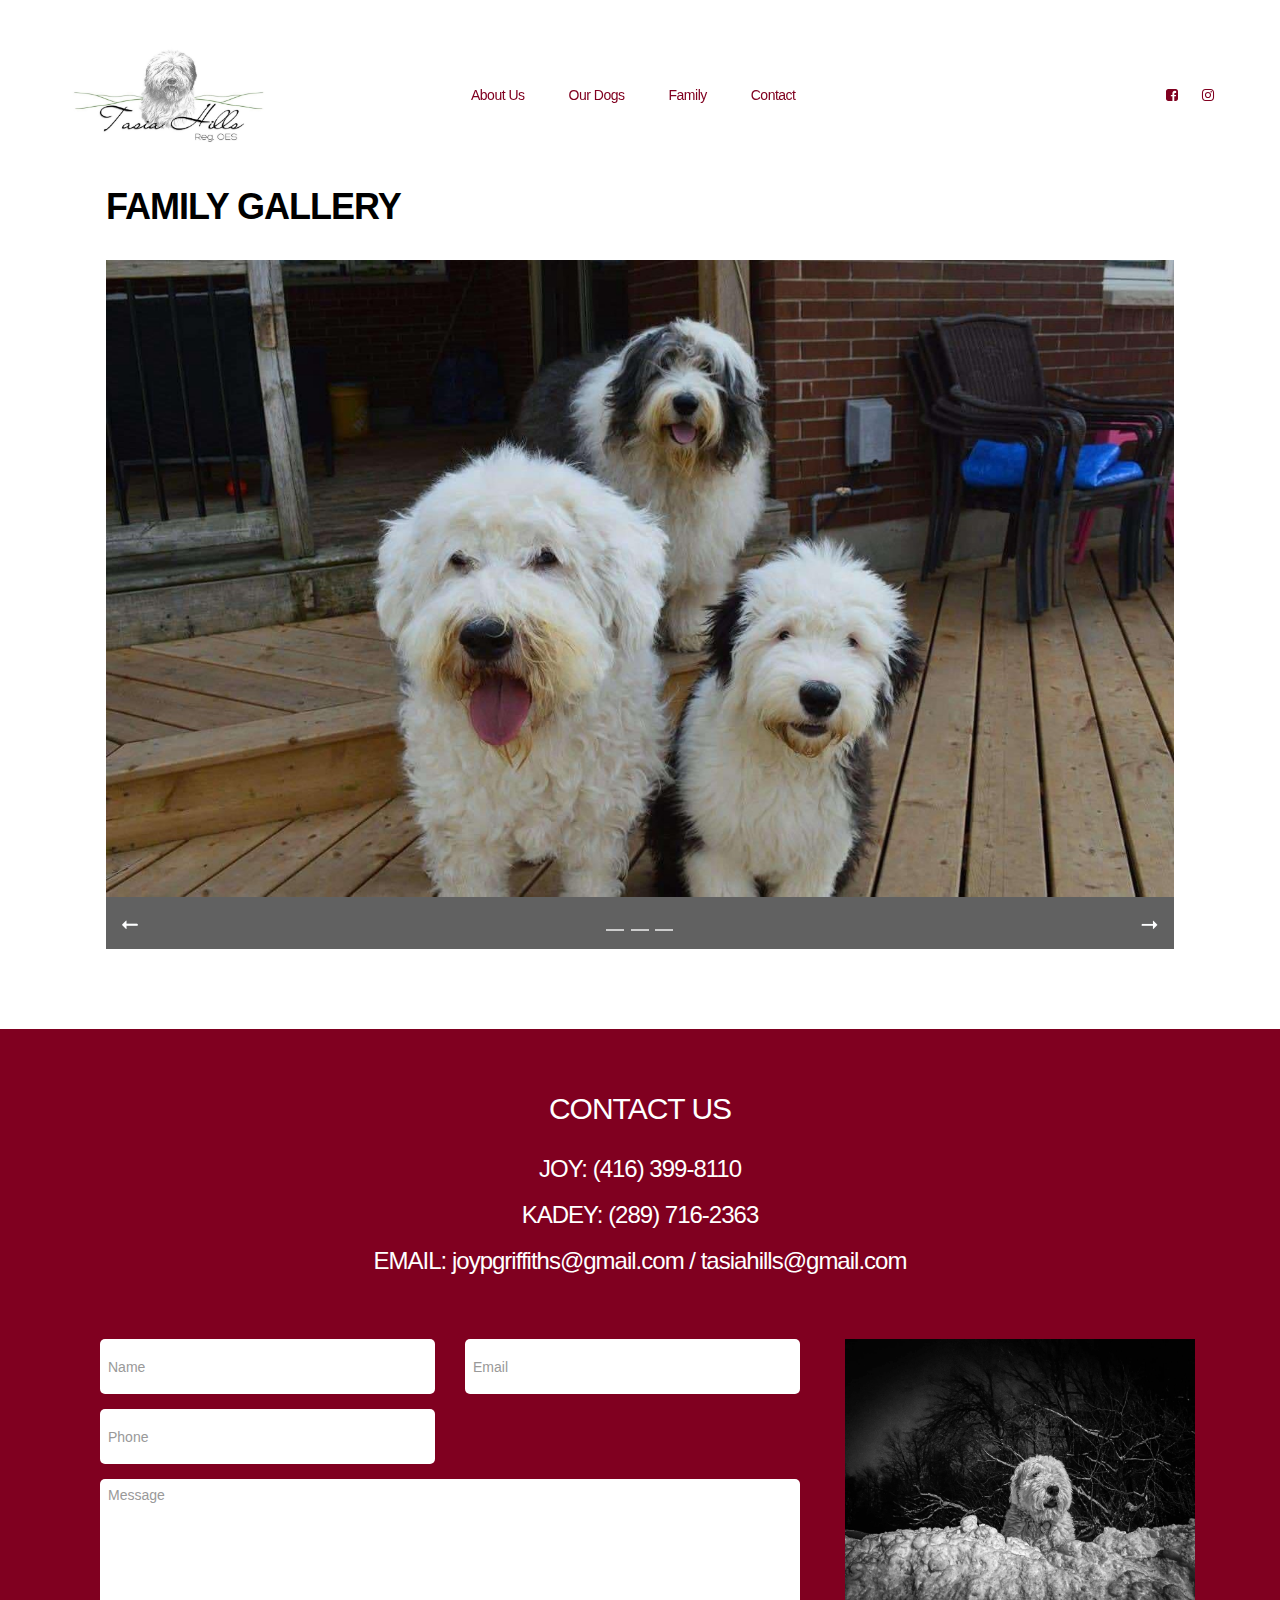
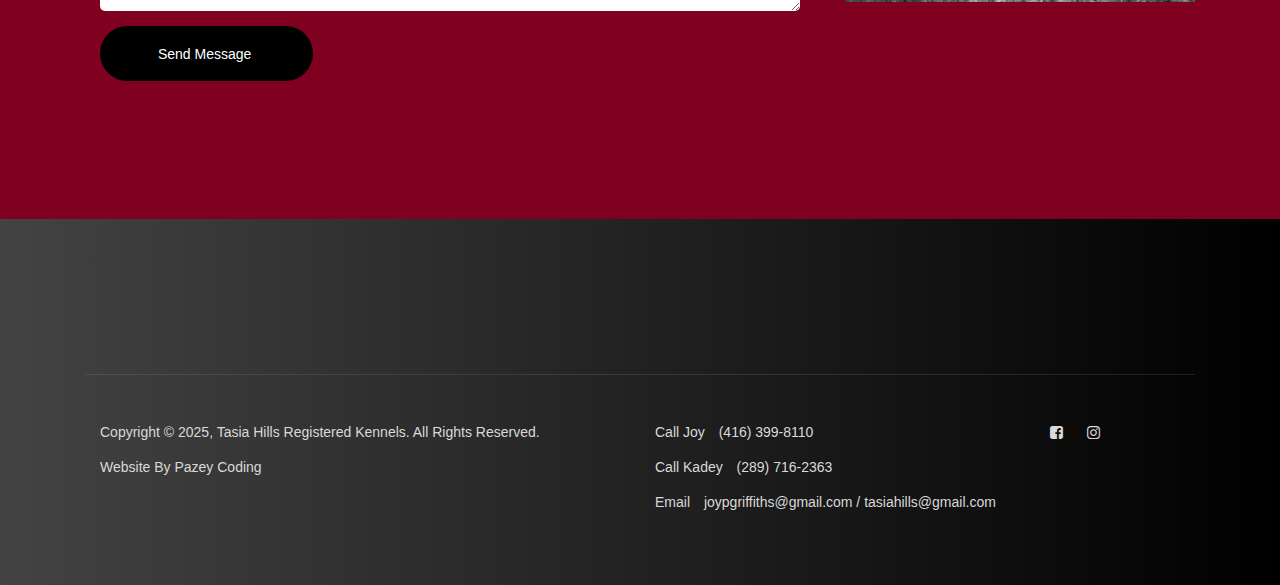
<file: family.html>
<!DOCTYPE html>
<html lang="en">
<head>

     <title>Family Gallery</title>

     <meta charset="UTF-8">
     <meta http-equiv="X-UA-Compatible" content="IE=Edge">
     <meta name="description" content="Breeder of Top Quality CKC Registered Old English Sheepdogs Ontario">
     <meta name="keywords" content="Purebred, CKC, Canadian Kennel Club, Puppy, Breeder, Ontario, Canada, Registered, Old English Sheepdog, Dogs, Top Breeder">
     <meta name="viewport" content="width=device-width, initial-scale=1, maximum-scale=1">

     <link rel="stylesheet" href="bootstrap.min.css">
     <link rel="stylesheet" href="magnific-popup.css">
     <link rel="stylesheet" href="font-awesome.min.css">

     <!-- MAIN CSS -->
     <link rel="stylesheet" href="templatemo-style.css">
     <link rel="stylesheet" href="https://www.w3schools.com/w3css/4/w3.css">
     <link rel="stylesheet" href="w3.css">
     <link rel="stylesheet" href="https://cdnjs.cloudflare.com/ajax/libs/font-awesome/4.7.0/css/font-awesome.min.css">
</head>
<body>



     <!-- MENU -->
     <section class="navbar custom-navbar navbar-fixed-top" role="navigation">
        <div class="container">

             <div class="navbar-header">
                  <button class="navbar-toggle" data-toggle="collapse" data-target=".navbar-collapse">
                       <span class="icon icon-bar"></span>
                       <span class="icon icon-bar"></span>
                       <span class="icon icon-bar"></span>
                  </button>

                  <!-- lOGO TEXT HERE -->
                  <a class="navbar-brand" href="index.html">
                       <img src="tasiahillsmain.jpg" style="width:200px; height:110px">
                   </a>
             </div>
<br>
<br>
             <!-- MENU LINKS -->
             <div class="collapse navbar-collapse">
               <ul class="nav navbar-nav navbar-nav-first">
                 <li><a href="About-Us-Top-Dog-Breeder-Ontario-Canada.html" class="smoothScroll"></a></li>
                    <li><a href="About-Us-Top-Dog-Breeder-Ontario-Canada" class="smoothScroll">About Us</a></li>
                    <li><a href="Purebred-Old-English-Sheepdogs.html" class="smoothScroll">Our Dogs</a></li>
                    <li><a href="family.html" class="smoothScroll">Family</a></li>
                    <li><a href="contact-registered-breeder.html" class="smoothScroll">Contact</a></li>
               </ul>

                  <ul class="nav navbar-nav navbar-right">
                       <li><a href="https://www.facebook.com/groups/235613274912647/?ref=share&mibextid=wwXIfr&rdid=qXEChNavhgXhuqDR&share_url=https%3A%2F%2Fwww.facebook.com%2Fshare%2Fg%2F1BiQx1GUHG%2F%3Fmibextid%3DwwXIfr#"><i class="fa fa-facebook-square"></i></a></li>
                       
                       <li><a href="https://www.instagram.com/tasiahillsoes?igsh=b3UyeWcxY3FndWZ5"><i class="fa fa-instagram"></i></a></li>
                       
                  </ul>
             </div>

        </div>
   </section>
<br>
<br>
<br>
<br>


 
<!-- Content -->
<div class="w3-content" style="max-width:1100px;margin-top:80px;margin-bottom:80px">

    <div class="w3-panel">
      <h1><b>FAMILY GALLERY</b></h1>
      
    </div>
  
    <!-- Slideshow -->
    <div class="w3-container">
      <div class="w3-display-container mySlides">
        <img src="IMG_2596.JPG" style="width:100%">
        <div class="w3-display-topleft w3-container w3-padding-32">
          
        </div>
      </div>
      <div class="w3-display-container mySlides">
        <img src="IMG_2595.JPG" style="width:100%">
        <div class="w3-display-middle w3-container w3-padding-32">
         
        </div>
      </div>
      <div class="w3-display-container mySlides">
        <img src="IMG_2592.JPG" style="width:100%">
        <div class="w3-display-topright w3-container w3-padding-32">
          
        </div>
      </div>

      <div class="w3-display-container mySlides">
        <img src="IMG_2587.JPG" style="width:100%">
        <div class="w3-display-topright w3-container w3-padding-32">
          
        </div>
      </div>
      <div class="w3-display-container mySlides">
        <img src="IMG_2576.JPG" style="width:100%">
        <div class="w3-display-topright w3-container w3-padding-32">
          
        </div>
      </div>
      <div class="w3-display-container mySlides">
        <img src="IMG_2597.JPG" style="width:100%">
        <div class="w3-display-topright w3-container w3-padding-32">
          
        </div>
      </div>
      <div class="w3-display-container mySlides">
        <img src="IMG_2577.JPG" style="width:100%">
        <div class="w3-display-topright w3-container w3-padding-32">
          
        </div>
      </div>
      <div class="w3-display-container mySlides">
        <img src="IMG_2590.JPG" style="width:100%">
        <div class="w3-display-topright w3-container w3-padding-32">
          
        </div>
      </div>
      <!-- Slideshow next/previous buttons -->
      <div class="w3-container w3-dark-grey w3-padding w3-xlarge">
        <div class="w3-left" onclick="plusDivs(-1)"><img src="prev.png"></div>
        <div class="w3-right" onclick="plusDivs(1)"><img src="next.png"></div>
      
        <div class="w3-center">
          <span class="w3-tag demodots w3-border w3-transparent w3-hover-white" onclick="currentDiv(1)"></span>
          <span class="w3-tag demodots w3-border w3-transparent w3-hover-white" onclick="currentDiv(2)"></span>
          <span class="w3-tag demodots w3-border w3-transparent w3-hover-white" onclick="currentDiv(3)"></span>
        </div>
      </div>
    </div>
    
 </div>
</div>


     <!-- CONTACT -->
     <section id="contact" data-stellar-background-ratio="0.5">
        <div class="container">
             <div class="row">

                  
                       <div class="section-title">
                            <h2>CONTACT US</h2>
                            <br>
                            <h3>JOY: (416) 399-8110 </h3>
                            <h3>KADEY: (289) 716-2363 </h3>
                            <h3>EMAIL: joypgriffiths@gmail.com / tasiahills@gmail.com </h3>
                            
                            
                       </div>
                  </div>

                  <div class="col-md-8 col-sm-8">
                      
                       <!-- CONTACT FORM HERE -->
                       <form action="mailto: tasiahills@gmail.com" method="post" enctype="text/plain" class="contact-form me-lg-5 pe-lg-3" role="form">
                            <div class="col-md-6 col-sm-6">
                                 <input type="text" class="form-control" placeholder="Name" id="cf-name" name="cf-name" required="">
                            </div>

                            <div class="col-md-6 col-sm-6">
                                 <input type="email" class="form-control" placeholder="Email" id="cf-email" name="cf-email" required="">
                            </div>

                            <div class="col-md-6 col-sm-6">
                                 <input type="tel" class="form-control" placeholder="Phone" id="cf-number" name="cf-number" required="">
                            </div>

                       

                            <div class="col-md-12 col-sm-12">
                                 <textarea class="form-control" rows="6" placeholder="Message" id="cf-message" name="cf-message" required=""></textarea>
                            </div>

                            <div class="col-md-4 col-sm-12">
                                 <input type="submit" class="form-control" name="submit" value="Send Message">
                            </div>

                       </form>
                  </div>

                  <div class="col-md-4 col-sm-4">
                       <div class="google-map">

   <img src="IMG_2594.JPG" class="img-responsive" alt="">
                       </div>
                  </div>

             </div>
        </div>
   </section>


   <!-- FOOTER -->
   <footer data-stellar-background-ratio="0.5">
        <div class="container">
            

                           

                  <div class="col-md-12 col-sm-12">
                       <div class="footer-bottom">
                            <div class="col-md-6 col-sm-5">
                                 <div class="copyright-text"> 
                                      <p>Copyright © 2025, Tasia Hills Registered Kennels. All Rights Reserved.</p>
                                      <p>Website By Pazey Coding</p>
                                 </div>
                            </div>
                            <div class="col-md-6 col-sm-7">
                                 <div class="phone-contact"> 
                                      <p>Call Joy <span>(416) 399-8110</span></p>
                                      <p>Call Kadey <span>(289) 716-2363</span></p>
                                      <p>Email <span>joypgriffiths@gmail.com / tasiahills@gmail.com</span></p>
                                 </div>
                                 <ul class="social-icon">
                                      <li><a href="https://www.facebook.com/templatemo" class="fa fa-facebook-square" attr="facebook icon"></a></li>
                                     
                                      <li><a href="https://www.instagram.com/tasiahillsoes?igsh=b3UyeWcxY3FndWZ5" class="fa fa-instagram"></a></li>
                                 </ul>
                            </div>
                       </div>
                  </div>
                  
             </div>
        </div>
   </footer>
     <!-- MODAL -->
     <section class="modal fade" id="modal-form" tabindex="-1" role="dialog" aria-labelledby="myModalLabel" aria-hidden="true">
          <div class="modal-dialog modal-lg">
               <div class="modal-content modal-popup">

                    <div class="modal-header">
                         <button type="button" class="close" data-dismiss="modal" aria-label="Close">
                              <span aria-hidden="true">&times;</span>
                         </button>
                    </div>

                    <div class="modal-body">
                         <div class="container-fluid">
                              <div class="row">

                                   <div class="col-md-12 col-sm-12">
                                        <div class="modal-title">
                                             <h2>Hydro Co</h2>
                                        </div>

                                        <!-- NAV TABS -->
                                        <ul class="nav nav-tabs" role="tablist">
                                             <li class="active"><a href="#sign_up" aria-controls="sign_up" role="tab" data-toggle="tab">Create an account</a></li>
                                             <li><a href="#sign_in" aria-controls="sign_in" role="tab" data-toggle="tab">Sign In</a></li>
                                        </ul>

                                        <!-- TAB PANES -->
                                        <div class="tab-content">
                                             <div role="tabpanel" class="tab-pane fade in active" id="sign_up">
                                                  <form action="#" method="post">
                                                       <input type="text" class="form-control" name="name" placeholder="Name" required>
                                                       <input type="telephone" class="form-control" name="telephone" placeholder="Telephone" required>
                                                       <input type="email" class="form-control" name="email" placeholder="Email" required>
                                                       <input type="password" class="form-control" name="password" placeholder="Password" required>
                                                       <input type="submit" class="form-control" name="submit" value="Submit Button">
                                                  </form>
                                             </div>

                                             <div role="tabpanel" class="tab-pane fade in" id="sign_in">
                                                  <form action="#" method="post">
                                                       <input type="email" class="form-control" name="email" placeholder="Email" required>
                                                       <input type="password" class="form-control" name="password" placeholder="Password" required>
                                                       <input type="submit" class="form-control" name="submit" value="Submit Button">
                                                       <a href="https://www.facebook.com/templatemo">Forgot your password?</a>
                                                  </form>
                                             </div>
                                        </div>
                                   </div>

                              </div>
                         </div>
                    </div>

               </div>
          </div>
     </section>

     <!-- SCRIPTS -->
     <script src="jquery.js"></script>
     <script src="bootstrap.min.js"></script>
     <script src="jquery.stellar.min.js"></script>
     <script src="jquery.magnific-popup.min.js"></script>
     <script src="smoothscroll.js"></script>
     <script src="custom.js"></script>
     <script>
        // Slideshow
        var slideIndex = 1;
        showDivs(slideIndex);
        
        function plusDivs(n) {
          showDivs(slideIndex += n);
        }
        
        function currentDiv(n) {
          showDivs(slideIndex = n);
        }
        
        function showDivs(n) {
          var i;
          var x = document.getElementsByClassName("mySlides");
          var dots = document.getElementsByClassName("demodots");
          if (n > x.length) {slideIndex = 1}    
          if (n < 1) {slideIndex = x.length} ;
          for (i = 0; i < x.length; i++) {
            x[i].style.display = "none";  
          }
          for (i = 0; i < dots.length; i++) {
            dots[i].className = dots[i].className.replace(" w3-white", "");
          }
          x[slideIndex-1].style.display = "block";  
          dots[slideIndex-1].className += " w3-white";
        }
        </script>

</body>
</html>
</file>
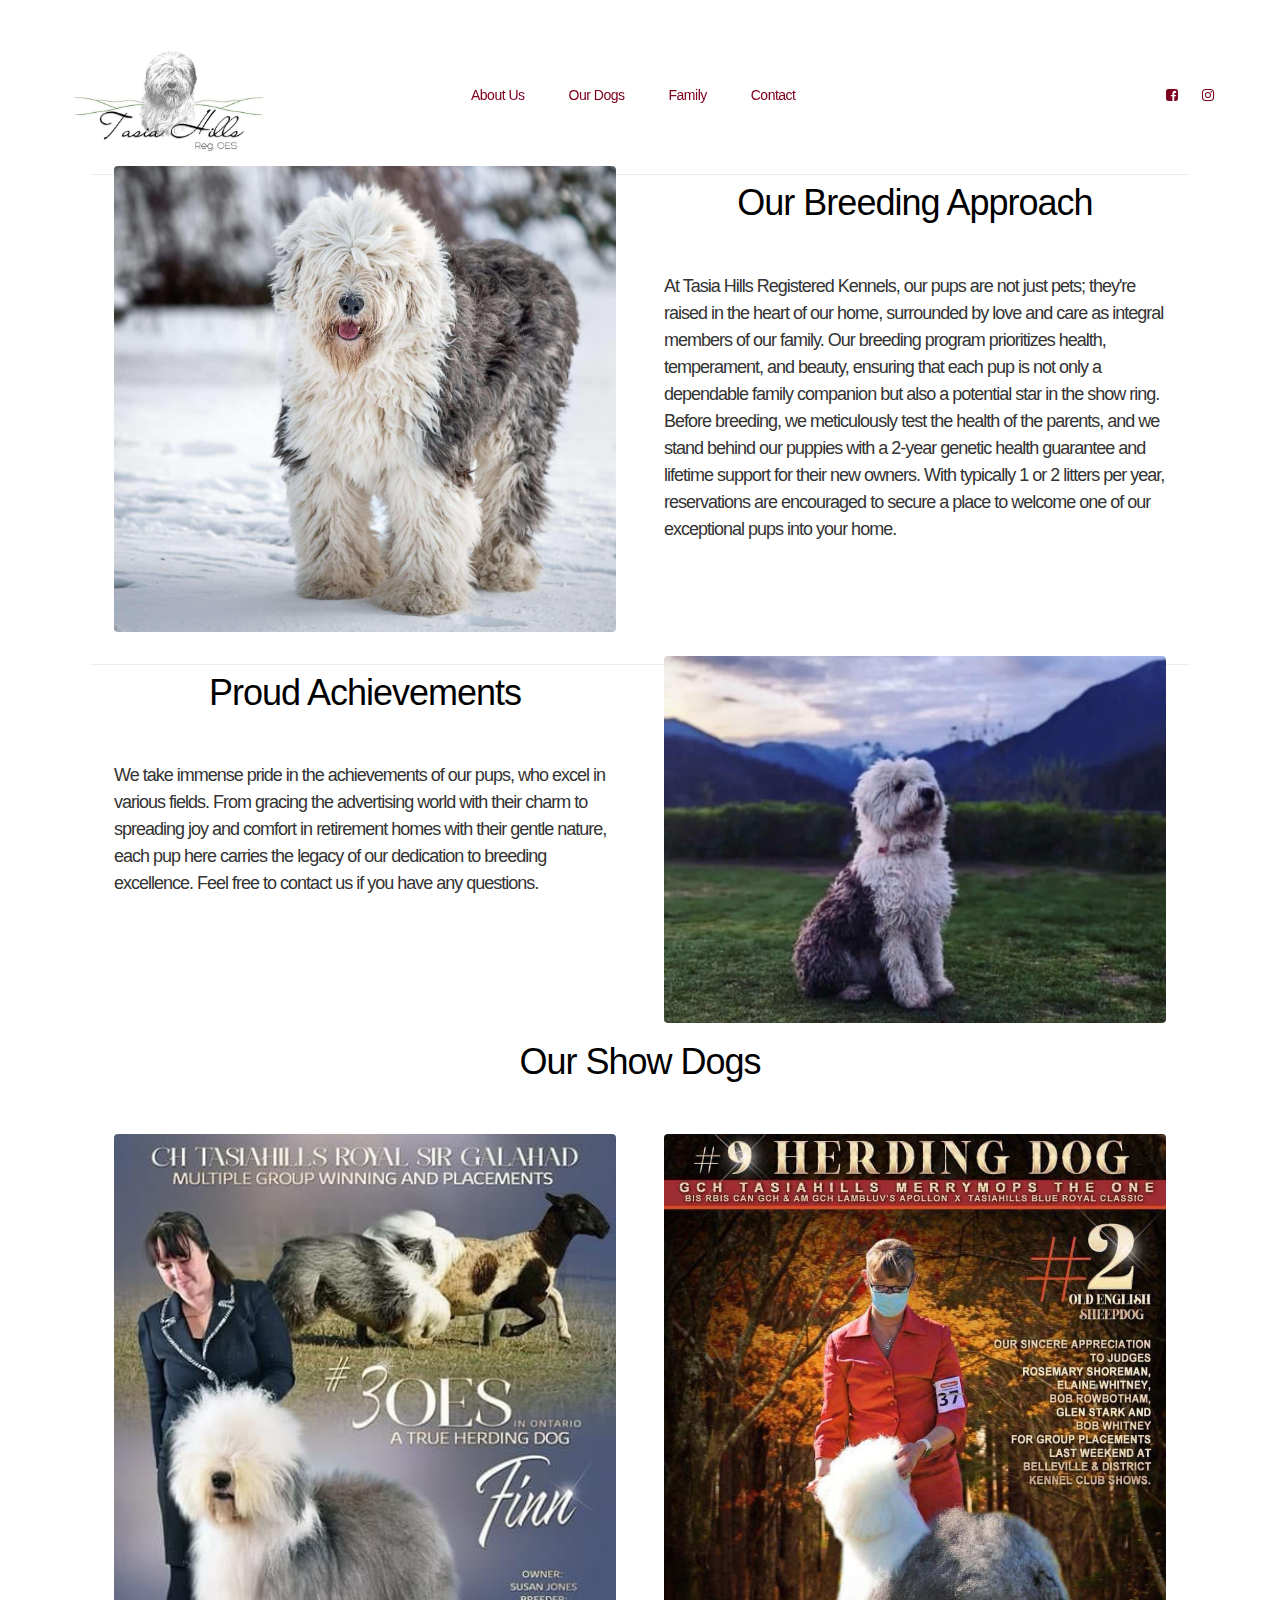
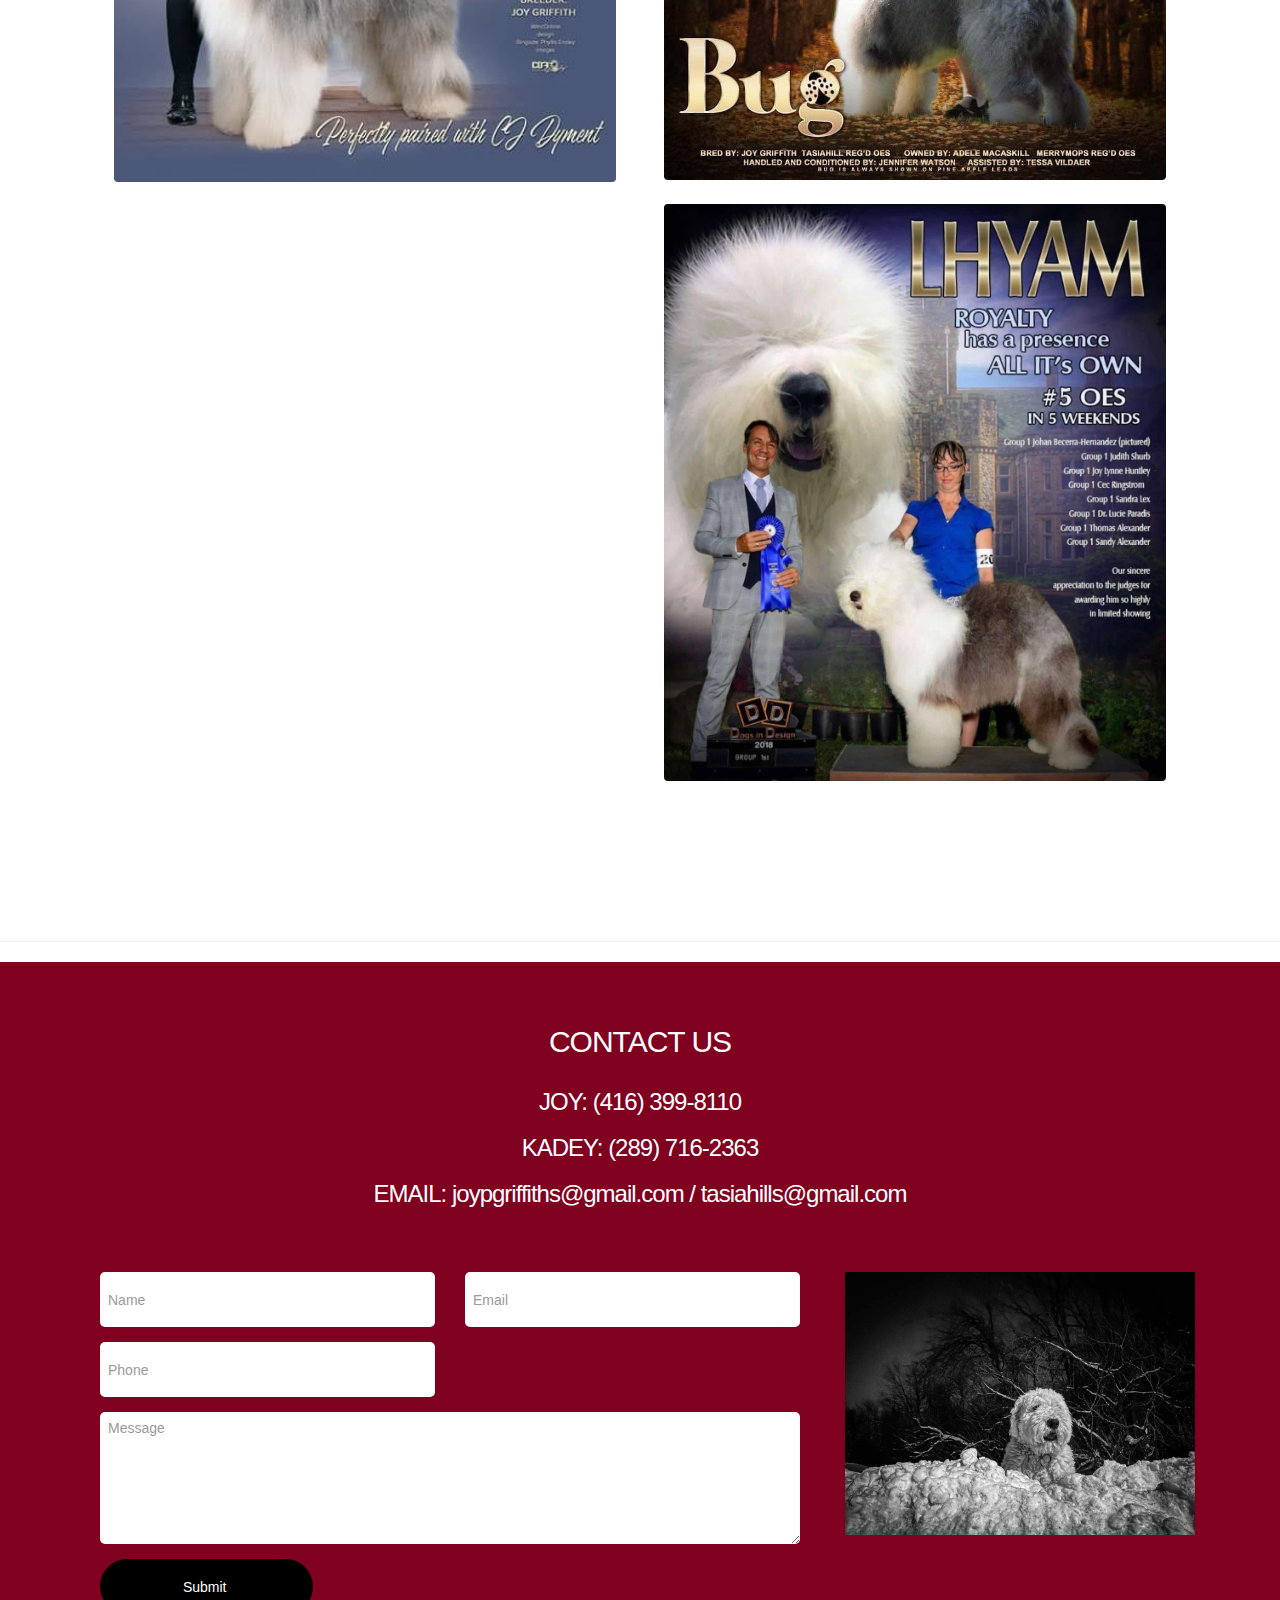
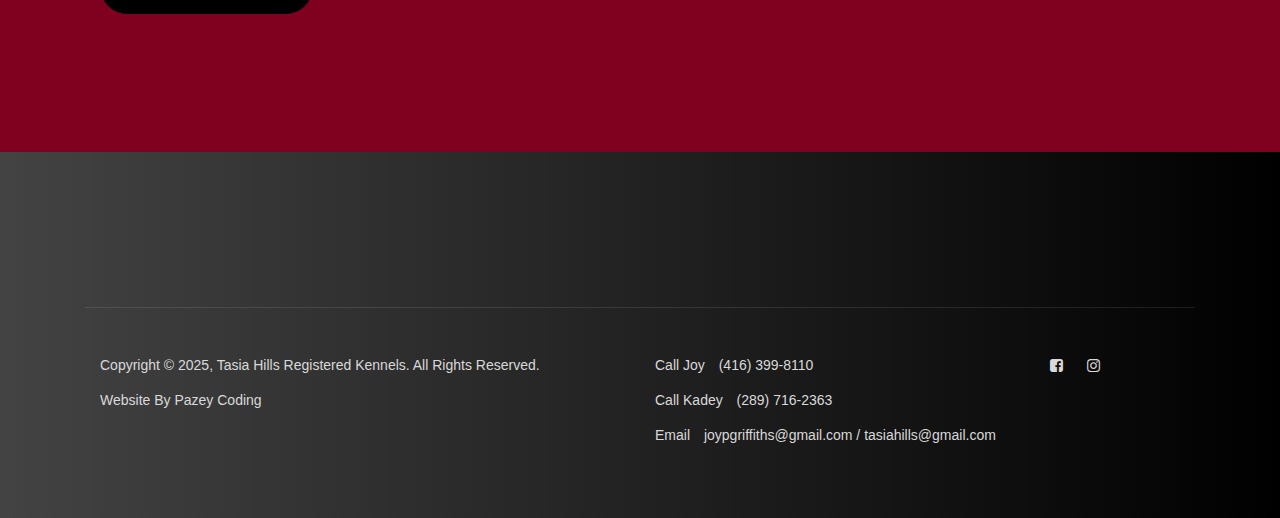
<file: ourdogs.html>
<!DOCTYPE html>
<html lang="en">
<head>

     <title>Tasia Hills Purebred Old English Sheepdogs</title>

     <meta charset="UTF-8">
     <meta http-equiv="X-UA-Compatible" content="IE=Edge">
      <meta name="description" content="Breeder of Top Quality CKC Registered Old English Sheepdogs Ontario">
     <meta name="keywords" content="Purebred, CKC, Canadian Kennel Club, Puppy, Breeder, Ontario, Canada, Registered, Old English Sheepdog, Dogs, Top Breeder">
     <meta name="viewport" content="width=device-width, initial-scale=1, maximum-scale=1">

     <link rel="stylesheet" href="bootstrap.min.css">
     <link rel="stylesheet" href="magnific-popup.css">
     <link rel="stylesheet" href="font-awesome.min.css">

     <!-- MAIN CSS -->
     <link rel="stylesheet" href="templatemo-style.css">
     <link rel="stylesheet" href="https://www.w3schools.com/w3css/4/w3.css">
      
     <link rel="stylesheet" href="w3.css">
</head>
<body>



     <!-- MENU -->
     <section class="navbar custom-navbar navbar-fixed-top" role="navigation">
        <div class="container">

             <div class="navbar-header">
                  <button class="navbar-toggle" data-toggle="collapse" data-target=".navbar-collapse">
                       <span class="icon icon-bar"></span>
                       <span class="icon icon-bar"></span>
                       <span class="icon icon-bar"></span>
                  </button>

                  <!-- lOGO TEXT HERE -->
                  <a class="navbar-brand" href="index.html">
                       <img src="tasiahillsmain.jpg" style="width:200px; height:120px">
                   </a>
             </div>
<br>
<br>

             <!-- MENU LINKS -->
          <!-- MENU LINKS -->
             <div class="collapse navbar-collapse">
                  <ul class="nav navbar-nav navbar-nav-first">
                    <li><a href="About-Tasia-Hills-Top-Dog-Breeder-Ontario-Canada.html" class="smoothScroll"></a></li>
                       <li><a href="About-Tasia-Hills-Top-Dog-Breeder-Ontario-Canada.html" class="smoothScroll">About Us</a></li>
                       <li><a href="Purebred-Old-English-Sheepdogs.html" class="smoothScroll">Our Dogs</a></li>
                       <li><a href="family.html" class="smoothScroll">Family</a></li>
                       <li><a href="contact-registered-breeder.html" class="smoothScroll">Contact</a></li>
                  </ul>

                  <ul class="nav navbar-nav navbar-right">
                       <li><a href="https://www.facebook.com/groups/235613274912647/?ref=share&mibextid=wwXIfr&rdid=qXEChNavhgXhuqDR&share_url=https%3A%2F%2Fwww.facebook.com%2Fshare%2Fg%2F1BiQx1GUHG%2F%3Fmibextid%3DwwXIfr#"><i class="fa fa-facebook-square"></i></a></li>
                       
                       <li><a href="https://www.instagram.com/tasiahillsoes?igsh=b3UyeWcxY3FndWZ5"><i class="fa fa-instagram"></i></a></li>
                       
                  </ul>
             </div>

        </div>
   </section>
<br>
<br>
<br>
<br>


 
<!-- Page content -->
<div class="w3-content" style="max-width:1100px">

 <!-- About Section -->
 <div class="w3-row w3-padding-64" id="breeding">
     <div class="w3-col m6 w3-padding-large ">
      <img src="IMG_2593.JPG" class="w3-round w3-image " alt="Old English Sheep Dog" width="600" height="750">
     </div>
 
     <div class="w3-col m6 w3-padding-large">
       <h1 class="w3-center">
          Our Breeding Approach</h1><br>
       
       <h5 class="w3-large">At Tasia Hills Registered Kennels, our pups are not just pets; they're raised in the heart of our home, surrounded by love and care as integral members of our family. Our breeding program prioritizes health, temperament, and beauty, ensuring that each pup is not only a dependable family companion but also a potential star in the show ring. Before breeding, we meticulously test the health of the parents, and we stand behind our puppies with a 2-year genetic health guarantee and lifetime support for their new owners. With typically 1 or 2 litters per year, reservations are encouraged to secure a place to welcome one of our exceptional pups into your home.</h5>
       
   </div>
   
   <hr>
   <br>
   
   <div class="w3-row w3-padding-64" id="menu">
     <div class="w3-col l6 w3-padding-large">
       <h1 class="w3-center">Proud Achievements</h1><br>
       
       <h5 class="w3-large">We take immense pride in the achievements of our pups, who excel in various fields. From gracing the advertising world with their charm to spreading joy and comfort in retirement homes with their gentle nature, each pup here carries the legacy of our dedication to breeding excellence. Feel free to contact us if you have any questions.</h5>
      
     </div>
     
     <div class="w3-col l6 w3-padding-large">
       <img src="sheepdog.jpg" class="w3-round w3-image " alt="Breeder" style="width:100%">
     </div>
     <hr>
     <br>
     <br>
     <h1 class="w3-center">Our Show Dogs</h1><br>
     <div class="w3-col l6 w3-padding-large">
         
          <img src="showdog1.JPG" class="w3-round w3-image " alt="Show Dog" style="width:100%">
        </div>
        <div class="w3-col l6 w3-padding-large">
          <img src="showdog3.JPG" class="w3-round w3-image " alt="Show Dog" style="width:100%">
        </div>
        <div class="w3-col l6 w3-padding-large">
          <img src="showdog2.JPG" class="w3-round w3-image " alt="Show Dog" style="width:100%">
        </div>
   </div>
 </div>
</div>
   <hr>
   
 


     <!-- CONTACT -->
     <section id="contact" data-stellar-background-ratio="0.5">
        <div class="container">
             <div class="row">

                  
                       <div class="section-title">
                            <h2>CONTACT US</h2>
                            <br>
                            <h3>JOY: (416) 399-8110 </h3>
                            <h3>KADEY: (289) 716-2363 </h3>
                            <h3>EMAIL: joypgriffiths@gmail.com / tasiahills@gmail.com </h3>
                            
                            
                       </div>
                  </div>

                  <div class="col-md-8 col-sm-8">
                      
                        <!-- CONTACT FORM HERE -->
                         <form action="mailto: tasiahills@gmail.com" method="post" enctype="text/plain" class="contact-form me-lg-5 pe-lg-3" role="form">
                              <div class="col-md-6 col-sm-6">
                                   <input type="text" class="form-control" placeholder="Name" id="cf-name" name="name" required="">
                              </div>

                              <div class="col-md-6 col-sm-6">
                                   <input type="email" class="form-control" placeholder="Email" id="cf-email" name="email" required="">
                              </div>

                              <div class="col-md-6 col-sm-6">
                                   <input type="tel" class="form-control" placeholder="Phone" id="cf-number" name="number" required="">
                              </div>

                         

                              <div class="col-md-12 col-sm-12">
                                   <textarea class="form-control" rows="6" placeholder="Message" id="cf-message" name="message" required=""></textarea>
                              </div>

                              <div class="col-md-4 col-sm-12">
                                   <input type="submit" class="form-control">
                              </div>

                         </form>
                  </div>

                  <div class="col-md-4 col-sm-4">
                       <div class="google-map">

   <img src="IMG_2594.JPG" class="img-responsive" alt="Ontario">
                       </div>
                  </div>

             </div>
        </div>
   </section>


   <!-- FOOTER -->
   <footer data-stellar-background-ratio="0.5">
        <div class="container">
            

                           

                  <div class="col-md-12 col-sm-12">
                       <div class="footer-bottom">
                            <div class="col-md-6 col-sm-5">
                                 <div class="copyright-text"> 
                                      <p>Copyright © 2025, Tasia Hills Registered Kennels. All Rights Reserved.</p>
                                      <p>Website By Pazey Coding</p>
                                 </div>
                            </div>
                            <div class="col-md-6 col-sm-7">
                                 <div class="phone-contact"> 
                                      <p>Call Joy <span>(416) 399-8110</span></p>
                                      <p>Call Kadey <span>(289) 716-2363</span></p>
                                      <p>Email <span>joypgriffiths@gmail.com / tasiahills@gmail.com</span></p>
                                 </div>
                                 <ul class="social-icon">
                                      <li><a href="https://www.facebook.com/templatemo" class="fa fa-facebook-square" attr="facebook icon"></a></li>
                                     
                                      <li><a href="https://www.instagram.com/tasiahillsoes?igsh=b3UyeWcxY3FndWZ5" class="fa fa-instagram"></a></li>
                                 </ul>
                            </div>
                       </div>
                  </div>
                  
             </div>
        </div>
   </footer>
     <!-- MODAL -->
     <section class="modal fade" id="modal-form" tabindex="-1" role="dialog" aria-labelledby="myModalLabel" aria-hidden="true">
          <div class="modal-dialog modal-lg">
               <div class="modal-content modal-popup">

                    <div class="modal-header">
                         <button type="button" class="close" data-dismiss="modal" aria-label="Close">
                              <span aria-hidden="true">&times;</span>
                         </button>
                    </div>

                    <div class="modal-body">
                         <div class="container-fluid">
                              <div class="row">

                                   <div class="col-md-12 col-sm-12">
                                        <div class="modal-title">
                                             <h2>Hydro Co</h2>
                                        </div>

                                             </div>
                                        </div>
                                   </div>

                              </div>
                         </div>
                    </div>

               </div>
          </div>
     </section>

     <!-- SCRIPTS -->
     <script src="jquery.js"></script>
     <script src="bootstrap.min.js"></script>
     <script src="jquery.stellar.min.js"></script>
     <script src="jquery.magnific-popup.min.js"></script>
     <script src="smoothscroll.js"></script>
     <script src="custom.js"></script>

</body>
</html>
</file>
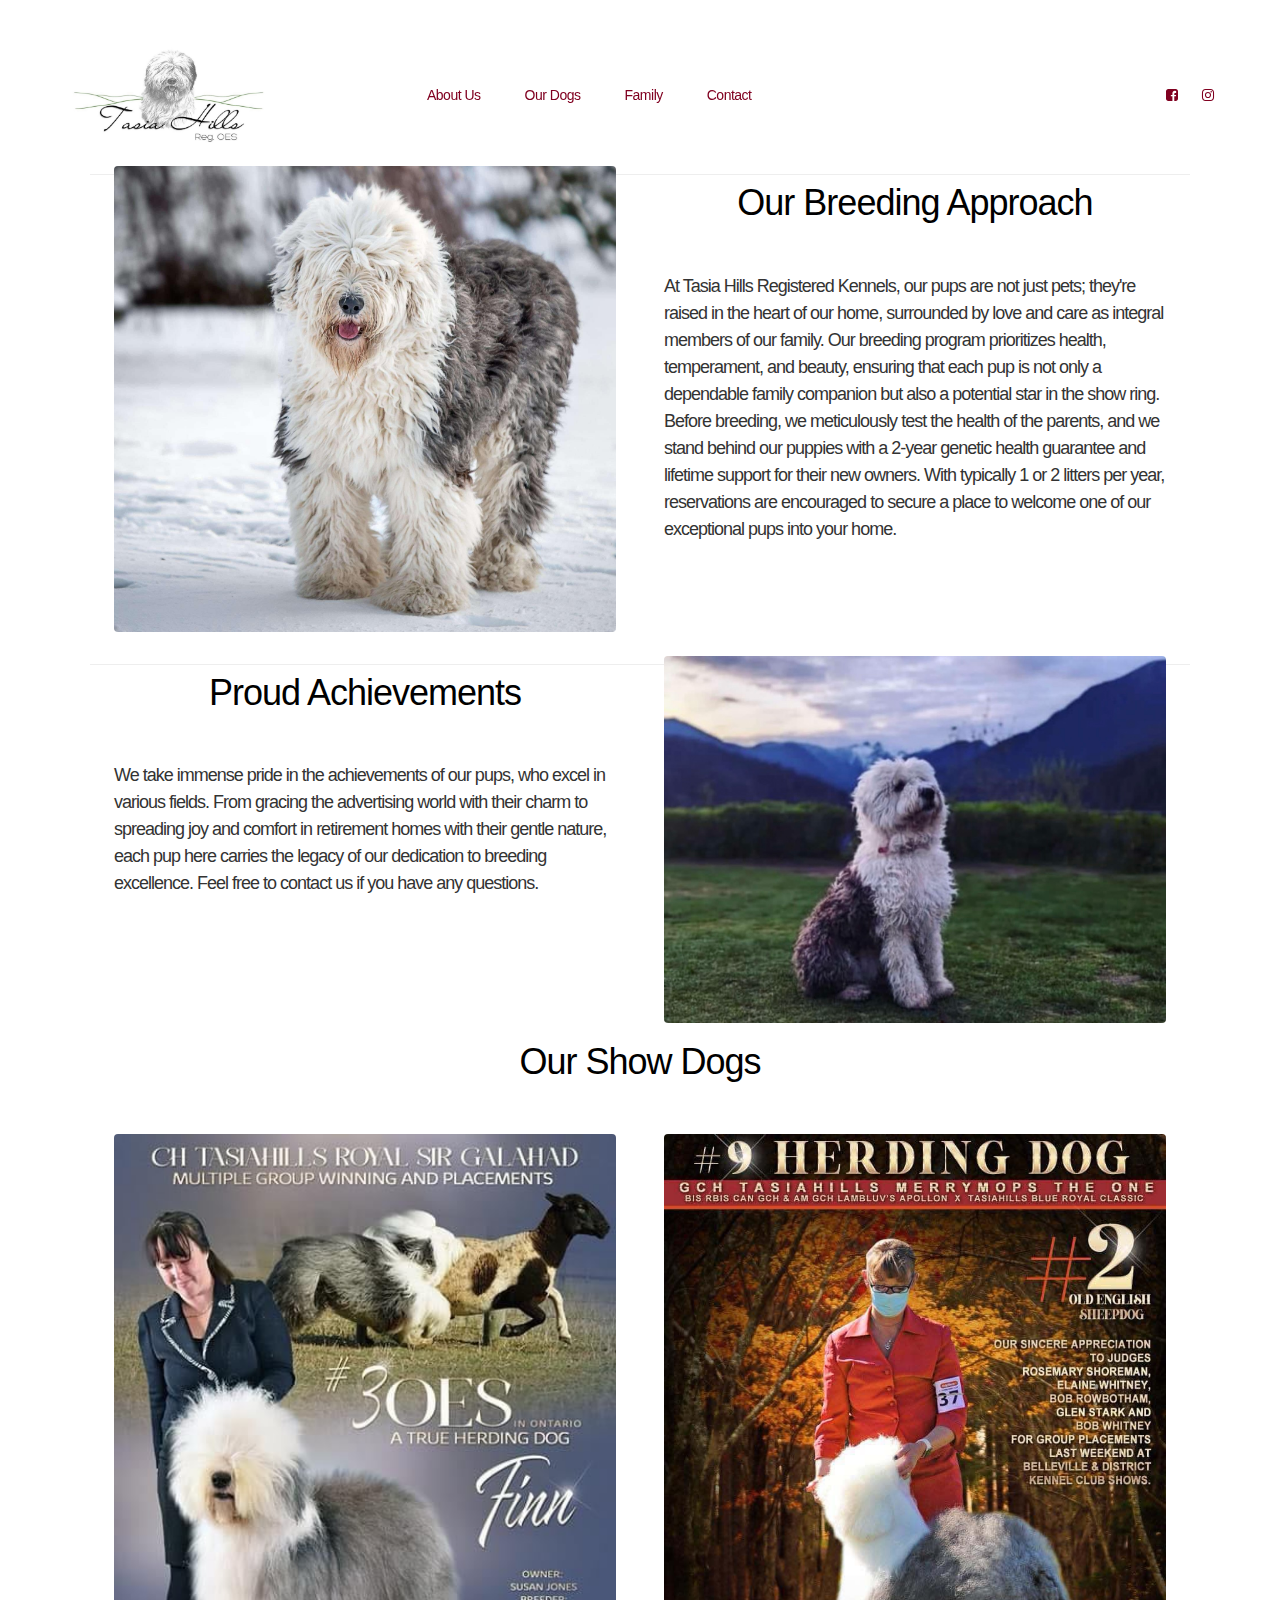
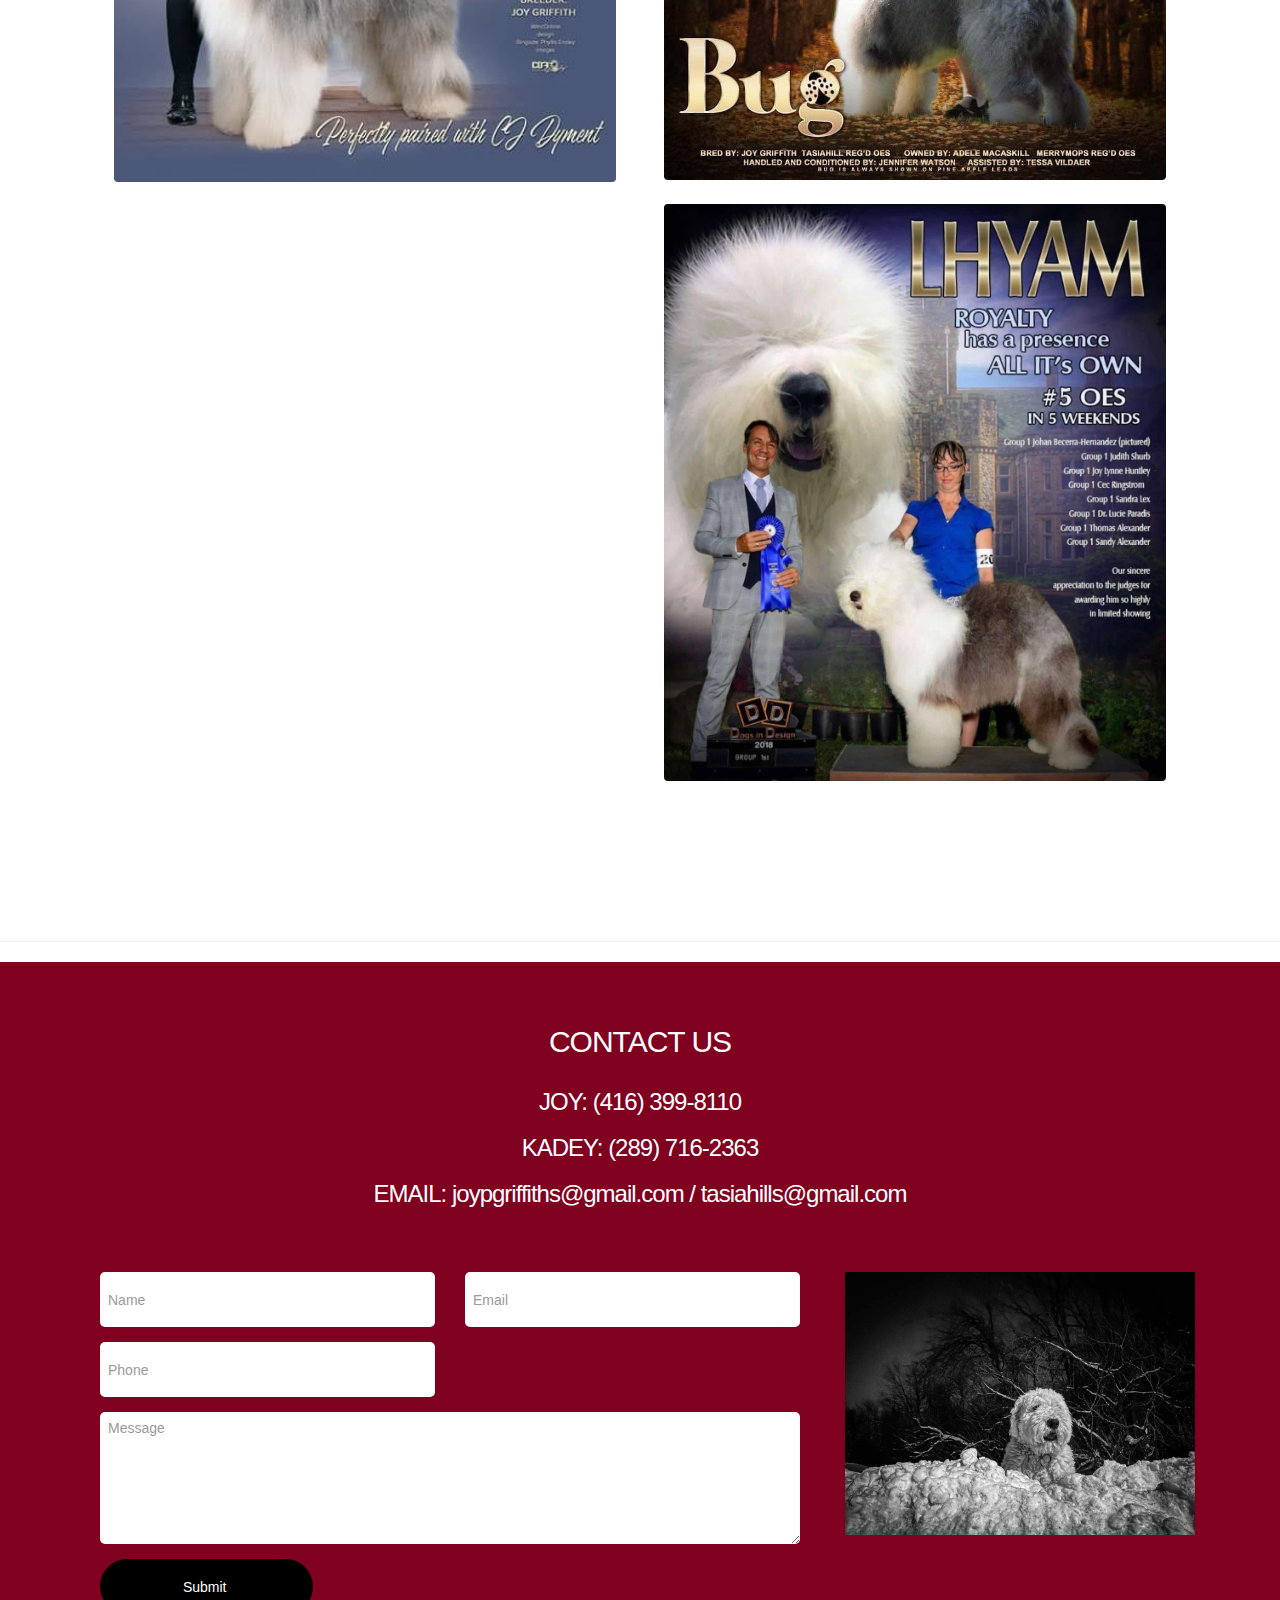
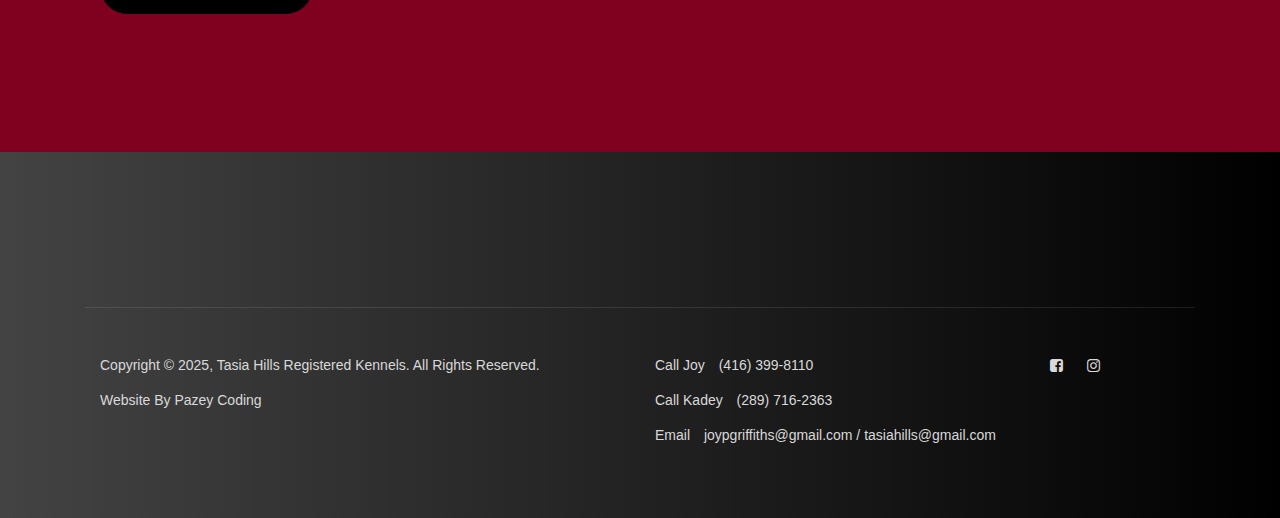
<file: Purebred-Old-English-Sheepdogs.html>
<!DOCTYPE html>
<html lang="en">
<head>

     <title>Tasia Hills Purebred Old English Sheepdogs</title>

     <meta charset="UTF-8">
     <meta http-equiv="X-UA-Compatible" content="IE=Edge">
      <meta name="description" content="Breeder of Top Quality CKC Registered Old English Sheepdogs Ontario">
     <meta name="keywords" content="Purebred, CKC, Canadian Kennel Club, Puppy, Breeder, Ontario, Canada, Registered, Old English Sheepdog, Dogs, Top Breeder">
     <meta name="viewport" content="width=device-width, initial-scale=1, maximum-scale=1">

     <link rel="stylesheet" href="bootstrap.min.css">
     <link rel="stylesheet" href="magnific-popup.css">
     <link rel="stylesheet" href="font-awesome.min.css">

     <!-- MAIN CSS -->
     <link rel="stylesheet" href="templatemo-style.css">
     <link rel="stylesheet" href="https://www.w3schools.com/w3css/4/w3.css">
      
     <link rel="stylesheet" href="w3.css">
</head>
<body>



     <!-- MENU -->
     <section class="navbar custom-navbar navbar-fixed-top" role="navigation">
        <div class="container">

             <div class="navbar-header">
                  <button class="navbar-toggle" data-toggle="collapse" data-target=".navbar-collapse">
                       <span class="icon icon-bar"></span>
                       <span class="icon icon-bar"></span>
                       <span class="icon icon-bar"></span>
                  </button>

                  <!-- lOGO TEXT HERE -->
                  <a class="navbar-brand" href="index.html">
                       <img src="tasiahillsmain.jpg" style="width:200px; height:110px">
                   </a>
             </div>
<br>
<br>
             

      <!-- MENU LINKS -->
               <div class="collapse navbar-collapse">
                    <ul class="nav navbar-nav navbar-nav-first">
                         
                         <li><a href="About-Us-Top-Dog-Breeder-Ontario-Canada.html" class="smoothScroll">About Us</a></li>
                         <li><a href="Purebred-Old-English-Sheepdogs.html" class="smoothScroll">Our Dogs</a></li>
                         <li><a href="family.html" class="smoothScroll">Family</a></li>
                         <li><a href="contact-registered-breeder.html" class="smoothScroll">Contact</a></li>
                    </ul>

                  <ul class="nav navbar-nav navbar-right">
                       <li><a href="https://www.facebook.com/groups/235613274912647/?ref=share&mibextid=wwXIfr&rdid=qXEChNavhgXhuqDR&share_url=https%3A%2F%2Fwww.facebook.com%2Fshare%2Fg%2F1BiQx1GUHG%2F%3Fmibextid%3DwwXIfr#"><i class="fa fa-facebook-square"></i></a></li>
                       
                       <li><a href="https://www.instagram.com/tasiahillsoes?igsh=b3UyeWcxY3FndWZ5"><i class="fa fa-instagram"></i></a></li>
                       
                  </ul>
             </div>

        </div>
   </section>
<br>
<br>
<br>
<br>


 
<!-- Page content -->
<div class="w3-content" style="max-width:1100px">

 <!-- About Section -->
 <div class="w3-row w3-padding-64" id="breeding">
     <div class="w3-col m6 w3-padding-large ">
      <img src="IMG_2593.JPG" class="w3-round w3-image " alt="Old English Sheep Dog" width="600" height="750">
     </div>
 
     <div class="w3-col m6 w3-padding-large">
       <h1 class="w3-center">
          Our Breeding Approach</h1><br>
       
       <h5 class="w3-large">At Tasia Hills Registered Kennels, our pups are not just pets; they're raised in the heart of our home, surrounded by love and care as integral members of our family. Our breeding program prioritizes health, temperament, and beauty, ensuring that each pup is not only a dependable family companion but also a potential star in the show ring. Before breeding, we meticulously test the health of the parents, and we stand behind our puppies with a 2-year genetic health guarantee and lifetime support for their new owners. With typically 1 or 2 litters per year, reservations are encouraged to secure a place to welcome one of our exceptional pups into your home.</h5>
       
   </div>
   
   <hr>
   <br>
   
   <div class="w3-row w3-padding-64" id="menu">
     <div class="w3-col l6 w3-padding-large">
       <h1 class="w3-center">Proud Achievements</h1><br>
       
       <h5 class="w3-large">We take immense pride in the achievements of our pups, who excel in various fields. From gracing the advertising world with their charm to spreading joy and comfort in retirement homes with their gentle nature, each pup here carries the legacy of our dedication to breeding excellence. Feel free to contact us if you have any questions.</h5>
      
     </div>
     
     <div class="w3-col l6 w3-padding-large">
       <img src="sheepdog.jpg" class="w3-round w3-image " alt="Breeder" style="width:100%">
     </div>
     <hr>
     <br>
     <br>
     <h1 class="w3-center">Our Show Dogs</h1><br>
     <div class="w3-col l6 w3-padding-large">
         
          <img src="showdog1.JPG" class="w3-round w3-image " alt="Show Dog" style="width:100%">
        </div>
        <div class="w3-col l6 w3-padding-large">
          <img src="showdog3.JPG" class="w3-round w3-image " alt="Show Dog" style="width:100%">
        </div>
        <div class="w3-col l6 w3-padding-large">
          <img src="showdog2.JPG" class="w3-round w3-image " alt="Show Dog" style="width:100%">
        </div>
   </div>
 </div>
</div>
   <hr>
   
 


     <!-- CONTACT -->
     <section id="contact" data-stellar-background-ratio="0.5">
        <div class="container">
             <div class="row">

                  
                       <div class="section-title">
                            <h2>CONTACT US</h2>
                            <br>
                            <h3>JOY: (416) 399-8110 </h3>
                            <h3>KADEY: (289) 716-2363 </h3>
                            <h3>EMAIL: joypgriffiths@gmail.com / tasiahills@gmail.com </h3>
                            
                            
                       </div>
                  </div>

                  <div class="col-md-8 col-sm-8">
                      
                        <!-- CONTACT FORM HERE -->
                         <form action="mailto: tasiahills@gmail.com" method="post" enctype="text/plain" class="contact-form me-lg-5 pe-lg-3" role="form">
                              <div class="col-md-6 col-sm-6">
                                   <input type="text" class="form-control" placeholder="Name" id="cf-name" name="name" required="">
                              </div>

                              <div class="col-md-6 col-sm-6">
                                   <input type="email" class="form-control" placeholder="Email" id="cf-email" name="email" required="">
                              </div>

                              <div class="col-md-6 col-sm-6">
                                   <input type="tel" class="form-control" placeholder="Phone" id="cf-number" name="number" required="">
                              </div>

                         

                              <div class="col-md-12 col-sm-12">
                                   <textarea class="form-control" rows="6" placeholder="Message" id="cf-message" name="message" required=""></textarea>
                              </div>

                              <div class="col-md-4 col-sm-12">
                                   <input type="submit" class="form-control">
                              </div>

                         </form>
                  </div>

                  <div class="col-md-4 col-sm-4">
                       <div class="google-map">

   <img src="IMG_2594.JPG" class="img-responsive" alt="Ontario">
                       </div>
                  </div>

             </div>
        </div>
   </section>


   <!-- FOOTER -->
   <footer data-stellar-background-ratio="0.5">
        <div class="container">
            

                           

                  <div class="col-md-12 col-sm-12">
                       <div class="footer-bottom">
                            <div class="col-md-6 col-sm-5">
                                 <div class="copyright-text"> 
                                      <p>Copyright © 2025, Tasia Hills Registered Kennels. All Rights Reserved.</p>
                                      <p>Website By Pazey Coding</p>
                                 </div>
                            </div>
                            <div class="col-md-6 col-sm-7">
                                 <div class="phone-contact"> 
                                      <p>Call Joy <span>(416) 399-8110</span></p>
                                      <p>Call Kadey <span>(289) 716-2363</span></p>
                                      <p>Email <span>joypgriffiths@gmail.com / tasiahills@gmail.com</span></p>
                                 </div>
                                 <ul class="social-icon">
                                      <li><a href="https://www.facebook.com/templatemo" class="fa fa-facebook-square" attr="facebook icon"></a></li>
                                     
                                      <li><a href="https://www.instagram.com/tasiahillsoes?igsh=b3UyeWcxY3FndWZ5" class="fa fa-instagram"></a></li>
                                 </ul>
                            </div>
                       </div>
                  </div>
                  
             </div>
        </div>
   </footer>
     <!-- MODAL -->
     <section class="modal fade" id="modal-form" tabindex="-1" role="dialog" aria-labelledby="myModalLabel" aria-hidden="true">
          <div class="modal-dialog modal-lg">
               <div class="modal-content modal-popup">

                    <div class="modal-header">
                         <button type="button" class="close" data-dismiss="modal" aria-label="Close">
                              <span aria-hidden="true">&times;</span>
                         </button>
                    </div>

                    <div class="modal-body">
                         <div class="container-fluid">
                              <div class="row">

                                   <div class="col-md-12 col-sm-12">
                                        <div class="modal-title">
                                             <h2>Hydro Co</h2>
                                        </div>

                                             </div>
                                        </div>
                                   </div>

                              </div>
                         </div>
                    </div>

               </div>
          </div>
     </section>

     <!-- SCRIPTS -->
     <script src="jquery.js"></script>
     <script src="bootstrap.min.js"></script>
     <script src="jquery.stellar.min.js"></script>
     <script src="jquery.magnific-popup.min.js"></script>
     <script src="smoothscroll.js"></script>
     <script src="custom.js"></script>

</body>
</html>
</file>
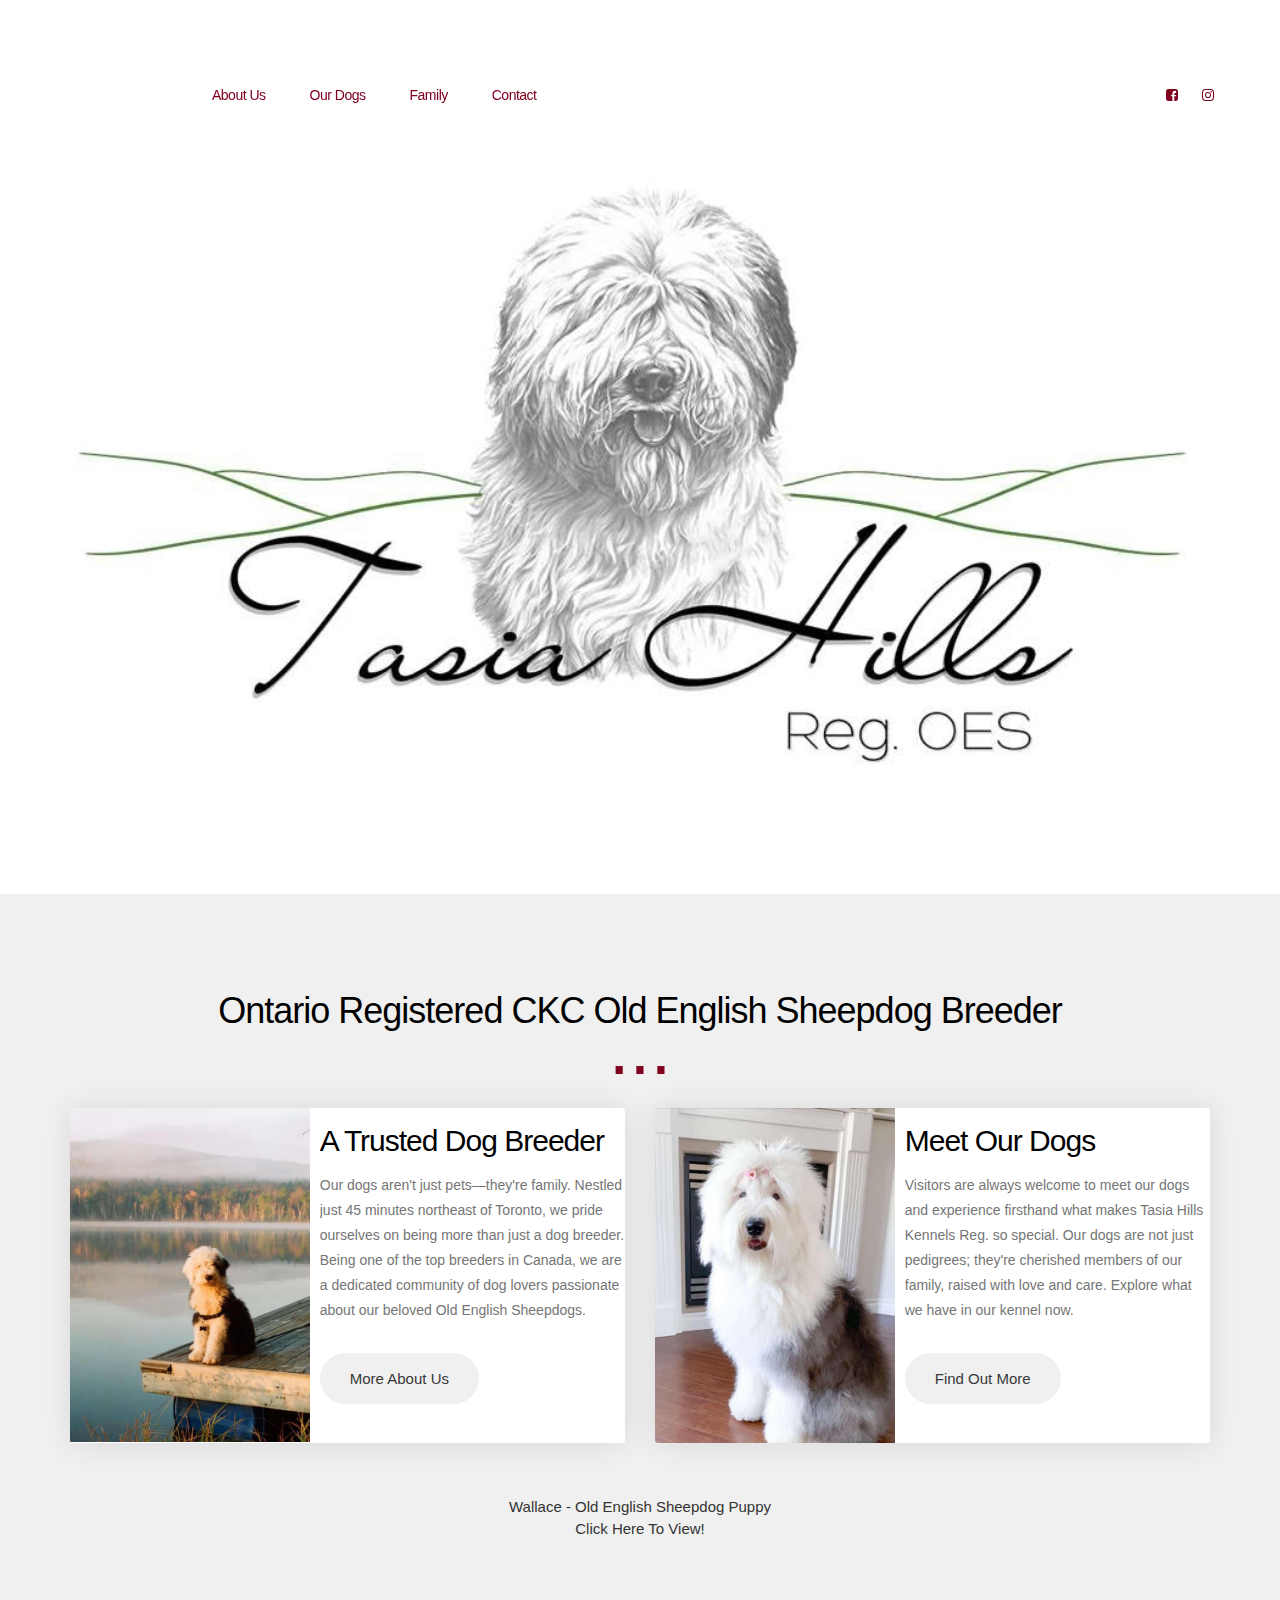
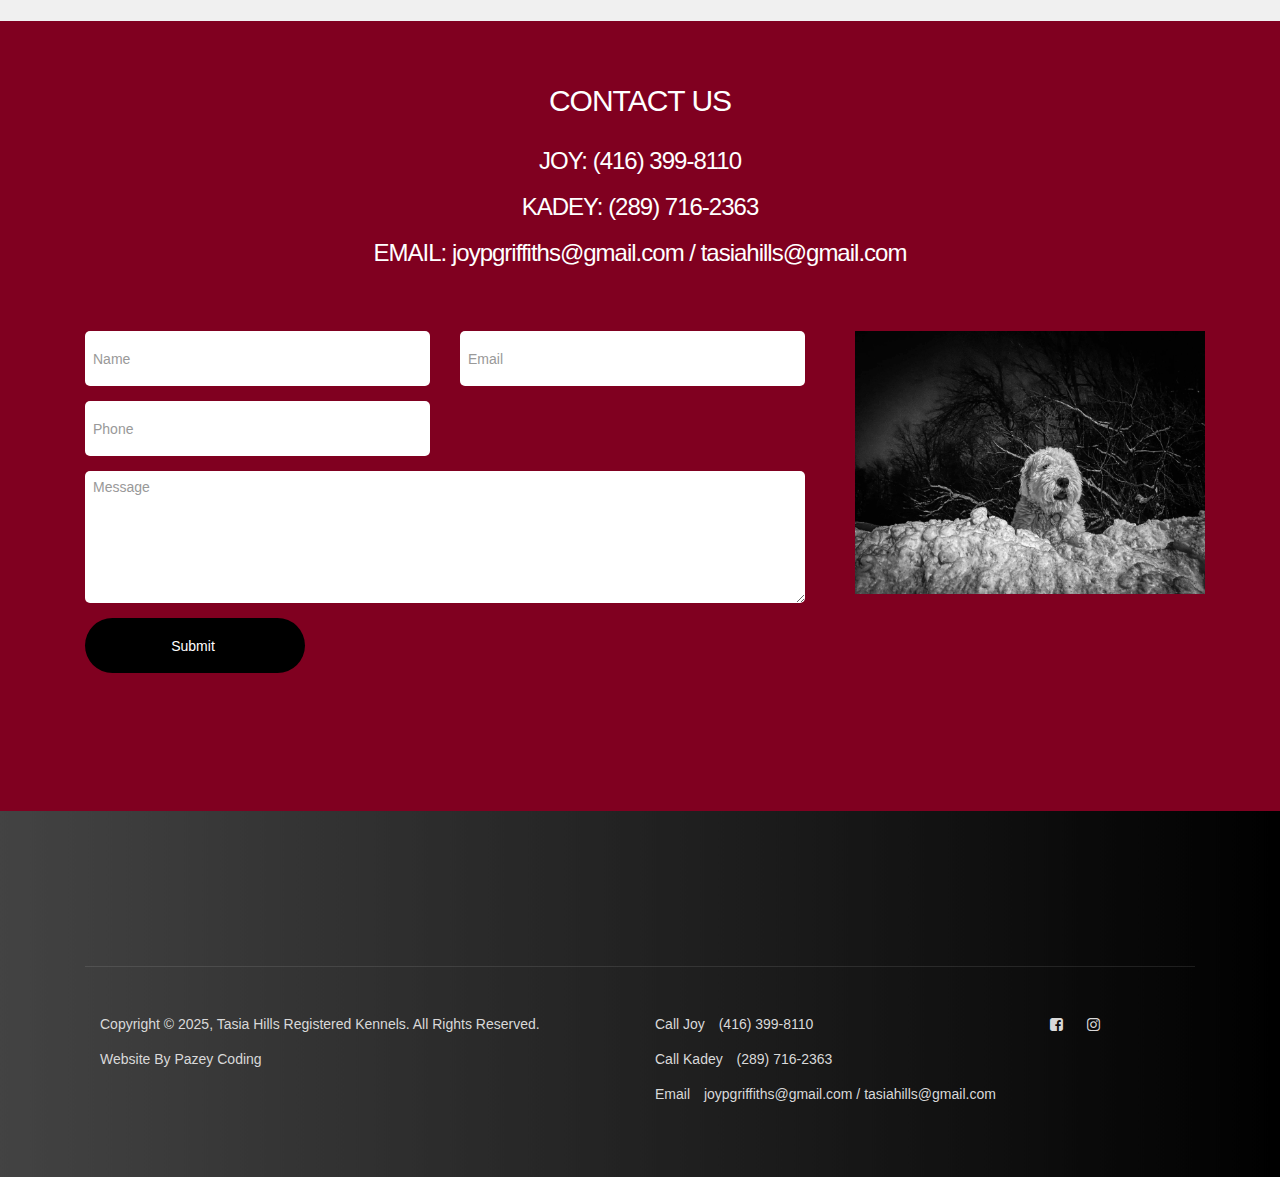
<file: Tasia-Hills-CKC-Accountable-Breeder.html>
<!DOCTYPE html>
<html lang="en">
<head>

      <title>Tasia Tasia-Hills-CKC-Accountable-Breeder</title>

     <meta charset="UTF-8">
     <meta http-equiv="X-UA-Compatible" content="IE=Edge">
    <meta name="description" content="Breeder of Top Quality CKC Registered Old English Sheepdogs Ontario">
     <meta name="keywords" content="Purebred, CKC, Canadian Kennel Club, Puppy, Breeder, Ontario, Canada, Registered, Old English Sheepdog, Dogs, Top Breeder">
  
     <meta name="viewport" content="width=device-width, initial-scale=1, maximum-scale=1">

     <link rel="stylesheet" href="bootstrap.min.css">
     <link rel="stylesheet" href="magnific-popup.css">
     <link rel="stylesheet" href="font-awesome.min.css">

     <!-- MAIN CSS -->
     <link rel="stylesheet" href="templatemo-style.css">
       <link rel="stylesheet" href="https://www.w3schools.com/w3css/4/w3.css">
     <link rel="stylesheet" href="w3.css">
</head>
<body>




     <!-- MENU -->
     <section class="navbar custom-navbar navbar-fixed-top" role="navigation">
          <div class="container">

               <div class="navbar-header">
                    <button class="navbar-toggle" data-toggle="collapse" data-target=".navbar-collapse">
                         <span class="icon icon-bar"></span>
                         <span class="icon icon-bar"></span>
                         <span class="icon icon-bar"></span>
                    </button>

              
               </div>
<br>
<br>

          <!-- MENU LINKS -->
               <div class="collapse navbar-collapse">
                    <ul class="nav navbar-nav navbar-nav-first">
                         
                         <li><a href="About-Us-Top-Dog-Breeder-Ontario-Canada.html" class="smoothScroll">About Us</a></li>
                         <li><a href="Purebred-Old-English-Sheepdogs.html" class="smoothScroll">Our Dogs</a></li>
                         <li><a href="family.html" class="smoothScroll">Family</a></li>
                         <li><a href="contact-registered-breeder.html" class="smoothScroll">Contact</a></li>
                    </ul>

                    <ul class="nav navbar-nav navbar-right">
                          <li><a href="https://www.facebook.com/groups/235613274912647/?ref=share&mibextid=wwXIfr&rdid=qXEChNavhgXhuqDR&share_url=https%3A%2F%2Fwww.facebook.com%2Fshare%2Fg%2F1BiQx1GUHG%2F%3Fmibextid%3DwwXIfr#"><i class="fa fa-facebook-square"></i></a></li>
                         
                         <li><a href="https://www.instagram.com/tasiahillsoes?igsh=b3UyeWcxY3FndWZ5"><i class="fa fa-instagram"></i></a></li>
                         
                    </ul>
               </div>

          </div>
     </section>

<br>
<br>

     <!-- HOME -->
     <section id="home" data-stellar-background-ratio="0.5">
          <div class="overlay"></div>
          <div class="container">
               <div class="row">
<img src="tasiahillsmain.jpg" class="img-responsive" alt="Top Ontario Dog Breeder">
           

             
                              </div>
                         </div>
                    </div>
                    
               </div>
          </div>
     </section>


   
     <!-- BLOG -->
     <section id="blog" data-stellar-background-ratio="0.5">
          <div class="container">
               <div class="row">

                    <div class="col-md-12 col-sm-12">
                         <div class="section-title">
                              <h1>Ontario Registered CKC Old English Sheepdog Breeder</h1>
                              <span class="line-bar">...</span>
                         </div>
                    </div>

                    <div class="col-md-6 col-sm-6">
                         <!-- BLOG THUMB -->
                         <div class="media blog-thumb">
                              <div class="media-object media-left">
                                   <img src="IMG_2583.JPG" class="img-responsive" alt="Purebred Ontario Old English Sheepdogs">
                              </div>
                              <div class="media-body blog-info">
                                   
                                   <h2>A Trusted Dog Breeder</h2>
                                   <p>Our dogs aren't just pets—they're family. Nestled just 45 minutes northeast of Toronto, we pride ourselves on being more than just a dog breeder. Being one of the top breeders in Canada, we are a dedicated community of dog lovers passionate about our beloved Old English Sheepdogs.</p>
                                   
                                  <a href="About-Us-Top-Dog-Breeder-Ontario-Canada.html" class="btn section-btn">More About Us</a>
                              </div>
                         </div>
                    </div>

                    <div class="col-md-6 col-sm-6">
                         <!-- BLOG THUMB -->
                         <div class="media blog-thumb">
                              <div class="media-object media-left">
                                   <img src="IMG_2580.JPG" style="top: -10px;" class="img-responsive" alt="CKC">
                              </div>
                              <div class="media-body blog-info">
                                   
                                   <h2>Meet Our Dogs</h2>
                                   <p>Visitors are always welcome to meet our dogs and experience firsthand what makes Tasia Hills Kennels Reg. so special. Our dogs are not just pedigrees; they're cherished members of our family, raised with love and care. Explore what we have in our kennel now.</p>
                                    <a href="Purebred-Old-English-Sheepdogs.html" class="btn section-btn">Find Out More</a>
                              </div>
                         </div>
                    </div>

       
                    
               </div>
          </div>
          <br>

          <a href="https://youtube.com/watch?v=Ml1C7yz79E0&si=kB7_6nn-tTEU2CDP">Wallace - Old English Sheepdog Puppy <br> Click Here To View!</a> 
         
     </section>


    

     <!-- CONTACT -->
     <section id="contact" data-stellar-background-ratio="0.5">
          <div class="container">
               <div class="row">

                    <div class="col-md-12 col-sm-12">
                         <div class="section-title">
                              <h2>CONTACT US</h2>
                              <br>
                              <h3>JOY: (416) 399-8110 </h3>
                              <h3>KADEY: (289) 716-2363 </h3>
                              <h3>EMAIL: joypgriffiths@gmail.com / tasiahills@gmail.com </h3>
                              
                              
                         </div>
                    </div>

                    <div class="col-md-8 col-sm-8">
                        
                         <!-- CONTACT FORM HERE -->
                         <form action="mailto: tasiahills@gmail.com" method="post" enctype="text/plain" class="contact-form me-lg-5 pe-lg-3" role="form">
                              <div class="col-md-6 col-sm-6">
                                   <input type="text" class="form-control" placeholder="Name" id="cf-name" name="name" required="">
                              </div>

                              <div class="col-md-6 col-sm-6">
                                   <input type="email" class="form-control" placeholder="Email" id="cf-email" name="email" required="">
                              </div>

                              <div class="col-md-6 col-sm-6">
                                   <input type="tel" class="form-control" placeholder="Phone" id="cf-number" name="number" required="">
                              </div>

                         

                              <div class="col-md-12 col-sm-12">
                                   <textarea class="form-control" rows="6" placeholder="Message" id="cf-message" name="message" required=""></textarea>
                              </div>

                              <div class="col-md-4 col-sm-12">
                                   <input type="submit" class="form-control">
                              </div>

                         </form>
                    </div>

                    <div class="col-md-4 col-sm-4">
                         <div class="google-map">

     <img src="IMG_2594.JPG" class="img-responsive" alt="Ontario Top Breeder - Purebred Sheepdog">
                         </div>
                    </div>

               </div>
          </div>
     </section>


     <!-- FOOTER -->
     <footer data-stellar-background-ratio="0.5">
          <div class="container">
              

                             

                    <div class="col-md-12 col-sm-12">
                         <div class="footer-bottom">
                              <div class="col-md-6 col-sm-5">
                                   <div class="copyright-text"> 
                                        <p>Copyright © 2025, Tasia Hills Registered Kennels. All Rights Reserved.</p>
                                        <p>Website By Pazey Coding</p>
                                   </div>
                              </div>
                              <div class="col-md-6 col-sm-7">
                                   <div class="phone-contact"> 
                                        <p>Call Joy <span>(416) 399-8110</span></p>
                                        <p>Call Kadey <span>(289) 716-2363</span></p>
                                        <p>Email <span>joypgriffiths@gmail.com / tasiahills@gmail.com</span></p>
                                   </div>
                                   <ul class="social-icon">
                                        <li><a href="https://www.facebook.com/templatemo" class="fa fa-facebook-square" attr="facebook icon"></a></li>
                                       
                                        <li><a href="https://www.instagram.com/tasiahillsoes?igsh=b3UyeWcxY3FndWZ5" class="fa fa-instagram"></a></li>
                                   </ul>
                              </div>
                         </div>
                    </div>
                    
               </div>
          </div>
     </footer>


     <!-- MODAL -->
     <section class="modal fade" id="modal-form" tabindex="-1" role="dialog" aria-labelledby="myModalLabel" aria-hidden="true">
          <div class="modal-dialog modal-lg">
               <div class="modal-content modal-popup">

                    <div class="modal-header">
                         <button type="button" class="close" data-dismiss="modal" aria-label="Close">
                              <span aria-hidden="true">&times;</span>
                         </button>
                    </div>


                             

                                   

                                  
                                             </div>
                                        </div>
                                   </div>

                              </div>
                         </div>
                    </div>

               </div>
          </div>
     </section>

     <!-- SCRIPTS -->
     <script src="jquery.js"></script>
     <script src="bootstrap.min.js"></script>
     <script src="jquery.stellar.min.js"></script>
     <script src="jquery.magnific-popup.min.js"></script>
     <script src="smoothscroll.js"></script>
     <script src="custom.js"></script>

</body>
</html>
</file>
<file: templatemo-style.css>
@import url('https://fonts.googleapis.com/css?family=Poppins:400,500,600');

  body {
    background: #ffffff;
    font-family: 'Poppins', sans-serif;
    overflow-x: hidden;
  }


  /*---------------------------------------
     TYPOGRAPHY              
  -----------------------------------------*/

  h1,h2,h3,h4,h5,h6 {
    font-weight: 300;
    line-height: inherit;
    letter-spacing: -1px;
  }

  h1 {
    color: black;
    font-size: 3em;
    margin-bottom: 30px;
  }

  h2 {
    color: black;
    font-size: 2em;
  }

  h3 {
    color: white;
    font-size: 1.5em;
    font-weight: 500;
    margin-bottom: 0;
  }

  h4 {
    color: white;
    font-size: 18px;
    line-height: normal;
  }

  p {
    color: #757575;
    font-size: 14px;
    font-weight: normal;
    line-height: 25px;
  }

  strong {
    font-weight: 500;
  }


  /*---------------------------------------
     GENERAL               
  -----------------------------------------*/

  * {
    -webkit-box-sizing: border-box;
    -moz-box-sizing: border-box;
    box-sizing: border-box;
  }

  *:before,
  *:after {
    -webkit-box-sizing: border-box;
    -moz-box-sizing: border-box;
    box-sizing: border-box;
  }

  a {
    color: black;
    font-weight: normal;
    -webkit-transition: 0.5s;
    transition: 0.5s;
    text-decoration: none !important;
  }

  a:hover, a:active, a:focus {
    color: #800020;
    outline: none;
  }

  .section-title {
    margin-bottom: 60px;
  }

  .section-title h2 {
    margin-top: 0;
    margin-bottom: 10px;
    line-height: 0;
  }

  .section-title .line-bar {
    color: #800020;
    display: block;
    font-size: 5em;
    line-height: 0;
  }

  .section-btn {
    background: #627851;
    border: 0;
    border-radius: 100px;
    color: black;
    cursor: pointer;
    font-size: inherit;
    font-weight: normal;
    padding: 15px 30px;
    -webkit-transition: 0.5s;
    transition: 0.5s;
  }

  .section-btn:hover,
  .section-btn:focus {
 
    border-color: transparent;
    color: #800020;
  }

  .overlay {

    
    opacity: 0.7;
    position: absolute;
    width: 100%;
    height: 100%;
    top: 0;
    right: 0;
    left: 0;
  }

  section {
    padding-top: 80px;
    padding-bottom: 80px;
    text-align: center;
  }





  /*---------------------------------------
      MENU              
  -----------------------------------------*/

  .custom-navbar {
    border: none;
    margin-bottom: 0;
    padding: 25px 0;
  }

  .custom-navbar .navbar-brand {
    color: #ffffff;
    font-size: 25px;
    font-weight: 500;
    letter-spacing: -1px;
  }

  .top-nav-collapse {
    background: #ffffff;
  }

  .custom-navbar .navbar-nav.navbar-nav-first {
    margin-left: 8em;
  }

  .custom-navbar .navbar-nav.navbar-right li a {
    padding-right: 12px;
    padding-left: 12px;
  }

  .custom-navbar .section-btn {
    padding: 15px;
    margin-left: 2em;
  }

  .custom-navbar .section-btn:hover {
    background: #000000;  /* fallback for old browsers */
    background: -webkit-linear-gradient(to right, #434343, #000000);  /* Chrome 10-25, Safari 5.1-6 */
    background: linear-gradient(to right, #434343, #000000); /* W3C, IE 10+/ Edge, Firefox 16+, Chrome 26+, Opera 12+, Safari 7+ */
  }

  .custom-navbar .section-btn a {
    padding: 0;
  }

  .custom-navbar .nav .section-btn a:hover {
    color: #ffffff;
  }

  .custom-navbar .nav li a {
    font-size: 14px;
    font-weight: 500;
    color: #800020;
    letter-spacing: -0.5px;
    padding-right: 22px;
    padding-left: 22px;
  }

  .custom-navbar .nav li a:hover {
    background: transparent;
    color: #800020;
  }

  .custom-navbar .navbar-nav > li > a:hover,
  .custom-navbar .navbar-nav > li > a:focus {
    background-color: transparent;
  }

  .custom-navbar .nav li.active > a {
    background-color: transparent;
    color: #800020;
  }

  .custom-navbar .navbar-toggle {
    border: none;
    padding-top: 10px;
  }

  .custom-navbar .navbar-toggle {
    background-color: transparent;
  }

  .custom-navbar .navbar-toggle .icon-bar {
    background: #252525;
    border-color: transparent;
  }

  @media(min-width:768px) {
    .custom-navbar {
      border-bottom: 0;
      background: 0 0; 
    }

    .custom-navbar.top-nav-collapse {
      background: #ffffff;
      -webkit-box-shadow: 0 1px 30px rgba(0, 0, 0, 0.1);
      -moz-box-shadow: 0 1px 30px rgba(0, 0, 0, 0.1);
      box-shadow: 0 1px 30px rgba(0, 0, 0, 0.1);
      padding: 12px 0;
    }

    .top-nav-collapse .navbar-brand {
      color: #800020;
    }

    .top-nav-collapse .nav li a {
      color: #800020;
    }

    .top-nav-collapse .nav .section-btn a {
      color: #ffffff;
    }
  }



  /*---------------------------------------
      HOME              
  -----------------------------------------*/



  #home h1 {
    color: black;
    font-weight: bold;
    text-shadow: 0 0 5px #627851,0 0 5px #627851,
    0 0 5px #627851,0 0 5px #627851,
    0 0 5px #627851,0 0 5px #627851,
    0 0 5px #627851,0 0 5px #627851;
  
  }
  #home h2 {
    color: black;
    font-weight: bold;
    text-shadow: 0 0 5px #627851,0 0 5px #627851,
    0 0 5px #627851,0 0 5px #627851,
    0 0 5px #627851,0 0 5px #627851,
    0 0 5px #627851,0 0 5px #627851;
  
  }
   
  



  .home-info .section-btn {
    background: transparent;
    border: 2px solid #f9f9f9;
    color: #f9f9f9;
  }

  .home-info .section-btn:hover,
  .home-info .section-btn:focus {
    background: #627851;
    border-color: transparent;
    color: #ffffff;
  }

  .home-info span {
    display: inline-block;
    vertical-align: middle;
    color: #f9f9f9;
    font-weight: 500;
    margin-left: 20px; 
  }

  .home-info span small {
    display: block;
  }



  /*---------------------------------------
      ABOUT              
  -----------------------------------------*/

  #about {
    text-align: left;
    padding-bottom: 0;
  }

  #about .about-info:first-child {
    margin-right: 40px;
  }

  .about-info .section-title {
    margin: 40px 0 40px 0;
  }

  .about-info {
    margin-top: 60px;
  }

  .skill-thumb strong {
    display: inline-block;
    margin-bottom: 10px;
  }

  .skill-thumb .progress {
    background: #ffffff;
    border-radius: 5px;
    box-shadow: none;
    height: 3px;
    margin-bottom: 25px;
  }

  .skill-thumb .progress-bar {
    background: #1f1f1f;
    box-shadow: none;
  }



  /*---------------------------------------
      WORK             
  -----------------------------------------*/

  .work-info img {
    width: 100%;
    border-radius: 100%;
  }

  #work .work-thumb {
    overflow: hidden;
    position: relative;
    cursor: pointer;
    border-radius: 3px;
  }

  .work-thumb .work-info {
    position: absolute;
    top: 0px;
    left: 0px;
    right: 0px;
    bottom: 0px;
    display: flex;
    align-items: center;
    justify-content: center;
    flex-direction: column;
    text-align: center;
  }

  .work-thumb .work-info:after {
    position: absolute;
    top: 0px;
    left: 0px;
    right: 0px;
    bottom: 0px;
    content: "";
    background: #627851;
    opacity: 0;
    transition: 0.5s;
  }

  .work-thumb .work-info:hover::after {
    opacity: 0.9;
  }

  .work-thumb .work-info h3,
  .work-thumb .work-info small {
    transform: translateY(100%);
    opacity: 0;
    display: block;
    transition: 0.5s 0.2s;
    color: #ffffff;
    z-index: 2;
    position: relative;
  }

  .work-thumb .work-info small {
    color: #d9d9d9;
    text-transform: uppercase;
    font-size: 12px;
    font-weight: 500;
    letter-spacing: 1px;
    margin-top: 3px;
  }

  .work-thumb:hover .work-info h3,
  .work-thumb:hover .work-info small {
    transform: translateY(0px);
    opacity: 1;
  }



  /*---------------------------------------
      BLOG             
  -----------------------------------------*/

  #blog {
    background: #f0f0f0;
  }

  #blog-header,
  #blog-detail {
    text-align: left;
  }

  #blog-header {
    background: url('../images/blog-header-bg.jpg') no-repeat center center;
    background-size: cover;
    display: -webkit-box;
    display: -webkit-flex;
    display: -ms-flexbox;
    display: flex;
    -webkit-box-align: center;
    -webkit-align-items: center;
    -ms-flex-align: center;
    align-items: center;
    height: 65vh;
    color: #ffffff;
    position: relative;
    padding-top: 12em;
  }

  #blog-header h1 {
    color: black;
    font-weight: bold;
    text-shadow: 0 0 5px #627851,0 0 5px #627851,
    0 0 5px #627851,0 0 5px #627851,
    0 0 5px #627851,0 0 5px #627851,
    0 0 5px #627851,0 0 5px #627851;
  }

  .blog-thumb {
    background: #ffffff;
    -webkit-box-shadow: 0 1px 30px rgba(0, 0, 0, 0.1);
    -moz-box-shadow: 0 1px 30px rgba(0, 0, 0, 0.1);
    box-shadow: 0 1px 30px rgba(0, 0, 0, 0.1);
    border-radius: 3px;
    text-align: left;
    margin-bottom: 30px;
    height: 335px;
  }


  .media.blog-thumb .media-left {
    width: 45%;
  }

  .blog-thumb small {
    color: #627851;
    font-weight: 500;
    display: block;
  }

  .blog-thumb small .fa {
    margin-right: 5px;
  }

  .blog-thumb h4 {
    margin-top: 2px;
    margin-bottom: 0px;
  }

  #blog-detail h2 {
    padding: 25px 0 10px 0;
  }

  .blog-info {
    
  }

  .blog-info h3 {
    margin: 0;
    padding: 8px 0 6px 0;
    text-transform: capitalize;
  }

  .blog-info .section-btn {
    background: #f0f0f0;
    color: #393939;
    margin-top: 20px;
  }

  .blog-info .section-btn:hover {
    background:#627851;
    background: #627851;
    background: #627851;
    color: #ffffff;
  }

  .blog-thumb ul {
    margin: 32px 12px 22px 0px;
  }

  .blog-thumb ul li {
    list-style: square;
    font-weight: normal;
    padding: 4px 12px 4px 0px;
  }

  .blog-social-share {
    text-align: center;
    padding-top: 22px;
  }

  .blog-social-share .btn {
    border-radius: 100px;
    border: none;
    font-size: 10px;
    letter-spacing: 0.5px;
    text-transform: uppercase;
    margin: 20px 6px;
    padding: 10px 16px;
  }

  .blog-social-share .btn-primary {
    background: #3b5998;
  }

  .blog-social-share .btn-success {
    background: #1da1f2;
  }

  .blog-social-share .btn-danger {
    background: #dd4b39;
  }

  .blog-social-share a .fa {
    padding-right: 4px;
  }

  .blog-ads {
    background: #f9f9f9;
    border-right: 4px solid #2b2b2b;
    padding: 42px;
    text-align: center;
    margin: 26px 0 26px 0;
  }

  .blog-ads h4 {
    font-size: 18px;
  }



  /*---------------------------------------
      CONTACTS             
  -----------------------------------------*/

  #contact {
    background: #800020;
    background: #800020;
    background: #800020;
  }

  #contact .section-title h2 {
    color: #ffffff;
  }

  .google-map {
    border-radius: 100%;
    width: 350px;
    height: 400px;
    
    margin: 0 auto;
  }

  .google-map iframe {
    border: 0;
    width: 300px;
    height: 300px;
  }

  #contact .form-control {
    border: 0;
    border-radius: 5px;
    box-shadow: none;
    color: rgba(20,20,20,0.5);
    font-size: 14px;
    font-weight: normal;
    margin-bottom: 15px;
    padding-left: 8px;
  }

  #contact input,
  #contact select {
    height: 55px;
  }

  #contact select {
    color: rgba(20,20,20,0.5);
  }

  #contact input[type='submit'] {
    background: black;
    border-radius: 100px;
    color: #ffffff;
    font-weight: 500;
  }



  /*---------------------------------------
     FOOTER              
  -----------------------------------------*/

  footer {
    background: #000000;  /* fallback for old browsers */
    background: -webkit-linear-gradient(to right, #434343, #000000);  /* Chrome 10-25, Safari 5.1-6 */
    background: linear-gradient(to right, #434343, #000000); /* W3C, IE 10+/ Edge, Firefox 16+, Chrome 26+, Opera 12+, Safari 7+ */
    position: relative;
    padding-top: 80px;
    padding-bottom: 60px;
  }

  footer h2 {
    color: #ffffff;
  }

  .footer-link {
    margin: 0;
    padding: 0;
  }

  .footer-link li {
    display: block;
    list-style: none;
    margin: 5px 10px 5px 0;
  }

  footer p,
  footer span,
  .footer-link li a {
    color: #d9d9d9;
  }

  .copyright-text p,
  .footer-bottom .phone-contact p {
    font-size: 14px;
  }

  .footer-info p {
    margin-right: 4em;
  }

  .footer-bottom {
    border-top: 1px solid rgba(255,255,255,0.1);
    margin-top: 5em;
    padding-top: 3em;
  }

  .footer-bottom .phone-contact,
  .footer-bottom .social-icon {
    display: inline-block;
    vertical-align: top;
  }

  .footer-bottom .phone-contact {
    margin-right: 40px;
  }

  .footer-bottom .phone-contact span {
    font-weight: 500;
    display: inline-block;
    margin-left: 10px;
  }


  /*---------------------------------------
     SOCIAL ICON              
  -----------------------------------------*/

  .social-icon {
    position: relative;
    padding: 0;
    margin: 0;
  }

  .social-icon li {
    display: inline-block;
    list-style: none;
  }

  .social-icon li a {
    border-radius: 100px;
    color: #d9d9d9;
    font-size: 15px;
    text-decoration: none;
    position: relative;
    margin: 5px 10px;
  }

  .social-icon li a:hover {
    color: #800020;
  }


  /*---------------------------------------
      MODAL FORM             
  -----------------------------------------*/

  @media (min-width: 992px) {
    .modal-dialog {
      width: 420px;
    }
  }

  .modal-open .modal {
    padding-left: 0 !important;
  }

  .modal-dialog .modal-content {
    background: #000000;  /* fallback for old browsers */
    background: -webkit-linear-gradient(to right, #434343, #000000);  /* Chrome 10-25, Safari 5.1-6 */
    background: linear-gradient(to right, #434343, #000000); /* W3C, IE 10+/ Edge, Firefox 16+, Chrome 26+, Opera 12+, Safari 7+ */
    border: none;
    border-radius: 2px;
    text-align: center;
    position: relative;
    padding: 2em;
  }

  .modal-header, .modal-footer {
    border-bottom: 0;
    padding: 0;
  }

  .modal-dialog .modal-body {
    padding: 0;
  }

  .modal-dialog .modal-body a {
    color: #d9d9d9;
  }

  .modal .close {
    color: #999;
    font-size: 40px;
    font-weight: 300;
    text-shadow: none;
    opacity: 1;
    position: absolute;
    top: 15px;
    right: 15px;
    z-index: 100;
    outline: none;
  }

  .modal-dialog .modal-title {
    margin-bottom: 20px;
  }

  .modal-dialog .modal-title h2 {
    color: #ffffff;
  }

  .modal-dialog .nav-tabs {
    display: inline-block;
  }

  .modal-dialog .nav-tabs > li > a {
    border: 0;
    color: #999999;
    margin-right: 0;
  }

  .modal-dialog .nav-tabs > li.active > a, 
  .modal-dialog .nav-tabs > li.active > a:hover, 
  .modal-dialog .nav-tabs > li.active > a:focus,
  .modal-dialog .nav>li>a:focus, 
  .modal-dialog .nav>li>a:hover {
    color: #ffffff;
    background-color: transparent;
    border: none;
    border-bottom: 1px solid #627851;
  }

  .modal-dialog .tab-content {
    padding-top: 20px;
  }

  .modal-dialog form .form-control {
    border-radius: 5px;
    border: 1px solid #595959;
    background: transparent;
    box-shadow: none;
    margin: 15px 0 15px 0;
    height: 50px;
  }

  .modal-dialog form .form-control:hover,
  .modal-dialog form .form-control:focus {
    border-color: #ffffff;
  }

  .modal-dialog form input[type="submit"] {
    background: #ce3232;
    border-color: transparent;
    border-radius: 100px;
    color: #ffffff;
    margin-top: 20px;
  }



  /*---------------------------------------
     RESPONSIVE STYLES              
  -----------------------------------------*/

  @media screen and (max-width: 1170px) {

    .custom-navbar .navbar-nav.navbar-nav-first {
      margin-left: inherit;
    }
  }

  @media screen and (max-width: 991px) {

    h3 {
      font-size: 1.2em;
    }

    p {
      font-size: 13px;
    }

    #home {
      text-align: center;
    }

    .home-info {
      margin-bottom: 3em;
    }

    .custom-navbar .nav li a {
      font-size: 13px;
      padding-right: 11px;
      padding-left: 11px;
    }

    .custom-navbar .section-btn {
      margin-left: 1em;
    }

    .blog-thumb {
      height: inherit;
    }

    .blog-info {
      padding: 45px 25px;
    }

    .media.blog-thumb .media-left {
      display: block;
      width: 100%;
      padding-right: 0;
      overflow: hidden;
    }

    .media.blog-thumb .media-left {
      height: 250px;
    }

    .media.blog-thumb .media-left img {
      position: relative;
      bottom: 10em;
    }

    #work .work-thumb,
    .footer-thumb {
      margin-top: 20px;
      margin-bottom: 30px;
    }
  }

  @media only screen and (min-width: 640px) and (max-width: 767px) {

    #blog-header {
      height: 100vh;
    }

    .media.blog-thumb .media-left {
      height: 550px;
    }

    .media.blog-thumb .media-left img {
      position: relative;
      bottom: 10em;
    }
  }

  @media screen and (max-width: 767px) {

    .custom-navbar {
      background: #ffffff;
      -webkit-box-shadow: 0 1px 30px rgba(0, 0, 0, 0.1);
      -moz-box-shadow: 0 1px 30px rgba(0, 0, 0, 0.1);
      box-shadow: 0 1px 30px rgba(0, 0, 0, 0.1);
      padding: 10px 0;
    }

    .custom-navbar .nav li a {
      line-height: normal;
      padding: 5px;
    }

    .custom-navbar .navbar-brand,
    .top-nav-collapse .navbar-brand {
      color: #252525;
      font-weight: 600;
    }

    .custom-navbar .nav li a,
    .top-nav-collapse .nav li a {
      color: #575757;
    }

    .custom-navbar .navbar-nav.navbar-right li {
      display: inline-block;
    }

    .custom-navbar .section-btn {
      display: block !important;
      width: 50%;
      margin: 10px auto 10px auto;
      padding: 10px;
    }

    .custom-navbar .section-btn a {
      color: #ffffff !important;
    }

    .home-info span {
      margin-top: 20px;
    }

    #about .about-info:first-child {
      margin-right: 0;
    }

    .about-info {
      margin: 40px 0 40px 0;
    }

    .google-map {
      margin-top: 50px;
    }

    footer {
      text-align: center;
    }

    .footer-info p,
    .footer-bottom .phone-contact {
      margin-right: 0;
    }
  }

  @media screen and (max-width: 639px) {

    h1 {
      font-size: 2em;
    }

    .media.blog-thumb .media-left {
      height: 320px;
    }

    .media.blog-thumb .media-left img {
      position: relative;
      bottom: 6em;
    }
    
  }
</file>
